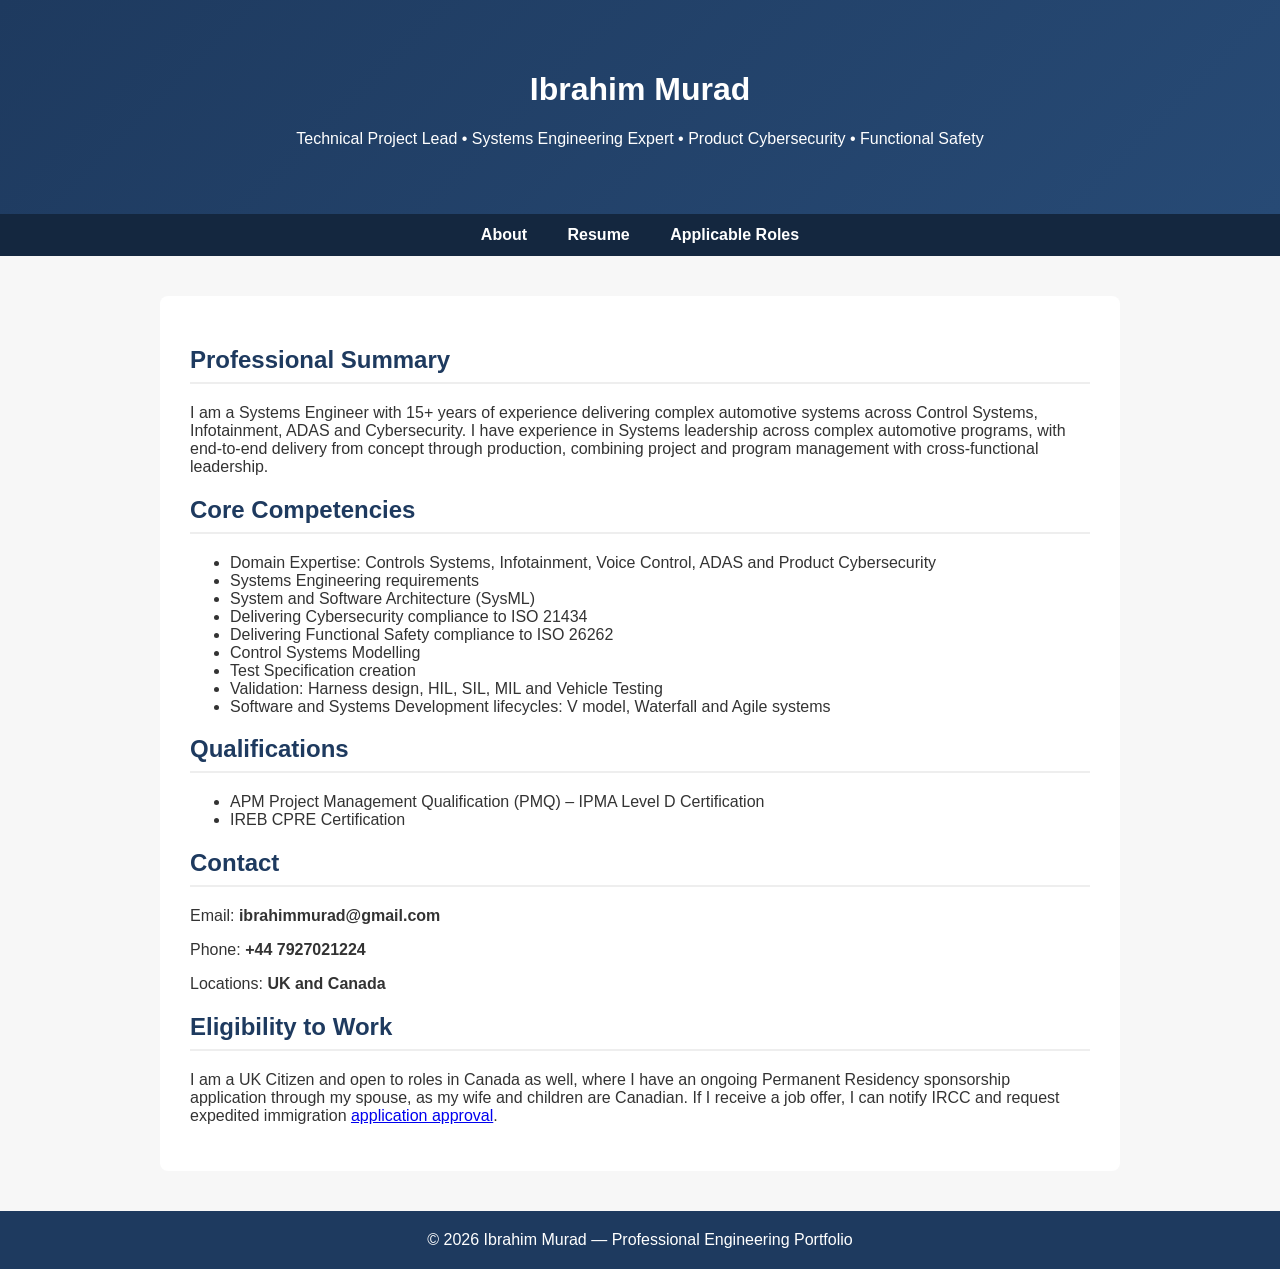
<file: Index.html>
<!DOCTYPE html>
<html lang="en">
<head>
    <meta charset="UTF-8">
    <meta name="viewport" content="width=device-width, initial-scale=1.0">
    <title>About – Ibrahim Murad</title>
    <link rel="stylesheet" href="style.css">
</head>

<body>

<header>
    <h1>Ibrahim Murad</h1>
    <p>Technical Project Lead • Systems Engineering Expert • Product Cybersecurity • Functional Safety</p>
</header>

<nav>
    <a href="index.html">About</a>
    <a href="Resume.html">Resume</a>
    <a href="Applicable Roles.html">Applicable Roles</a>
</nav>

<section>
    <h2>Professional Summary</h2>
    <p>I am a Systems Engineer with 15+ years of experience delivering complex automotive systems across Control Systems, Infotainment, ADAS and Cybersecurity. I have experience in Systems leadership across complex automotive programs, with end‑to‑end delivery from concept through production, combining project and program management with cross‑functional leadership.</p>
    
    <h2>Core Competencies</h2>
    <ul>
        <li>Domain Expertise: Controls Systems, Infotainment, Voice Control, ADAS and Product Cybersecurity</li>
        <li>Systems Engineering requirements</li>
        <li>System and Software Architecture (SysML)</li>
        <li>Delivering Cybersecurity compliance to ISO 21434</li>
        <li>Delivering Functional Safety compliance to ISO 26262</li>
        <li>Control Systems Modelling</li>
        <li>Test Specification creation</li>
        <li>Validation: Harness design, HIL, SIL, MIL and Vehicle Testing</li>
        <li>Software and Systems Development lifecycles: V model, Waterfall and Agile systems</li>
    </ul>

    <h2>Qualifications</h2>
    <ul>
        <li>APM Project Management Qualification (PMQ) – IPMA Level D Certification</li>
        <li>IREB CPRE Certification</li>
    </ul>

    <h2>Contact</h2>
    <p>Email: <strong>ibrahimmurad@gmail.com</strong></p>
    <p>Phone: <strong>+44 7927021224</strong></p>
    <p>Locations: <strong>UK and Canada</strong></p>

    <h2>Eligibility to Work</h2>
    <p>I am a UK Citizen and open to roles in Canada as well, where I have an ongoing Permanent Residency sponsorship application through my spouse, as my wife and children are Canadian. If I receive a job offer, I can notify IRCC and request expedited immigration <a href="https://ircc.com/news/urgent-and-expedited-ircc-processing-when-its-granted-and-how-to-ask">application approval</a>.</p>

</section>

<footer>
    © 2026 Ibrahim Murad — Professional Engineering Portfolio
</footer>

</body>
</html>
</file>
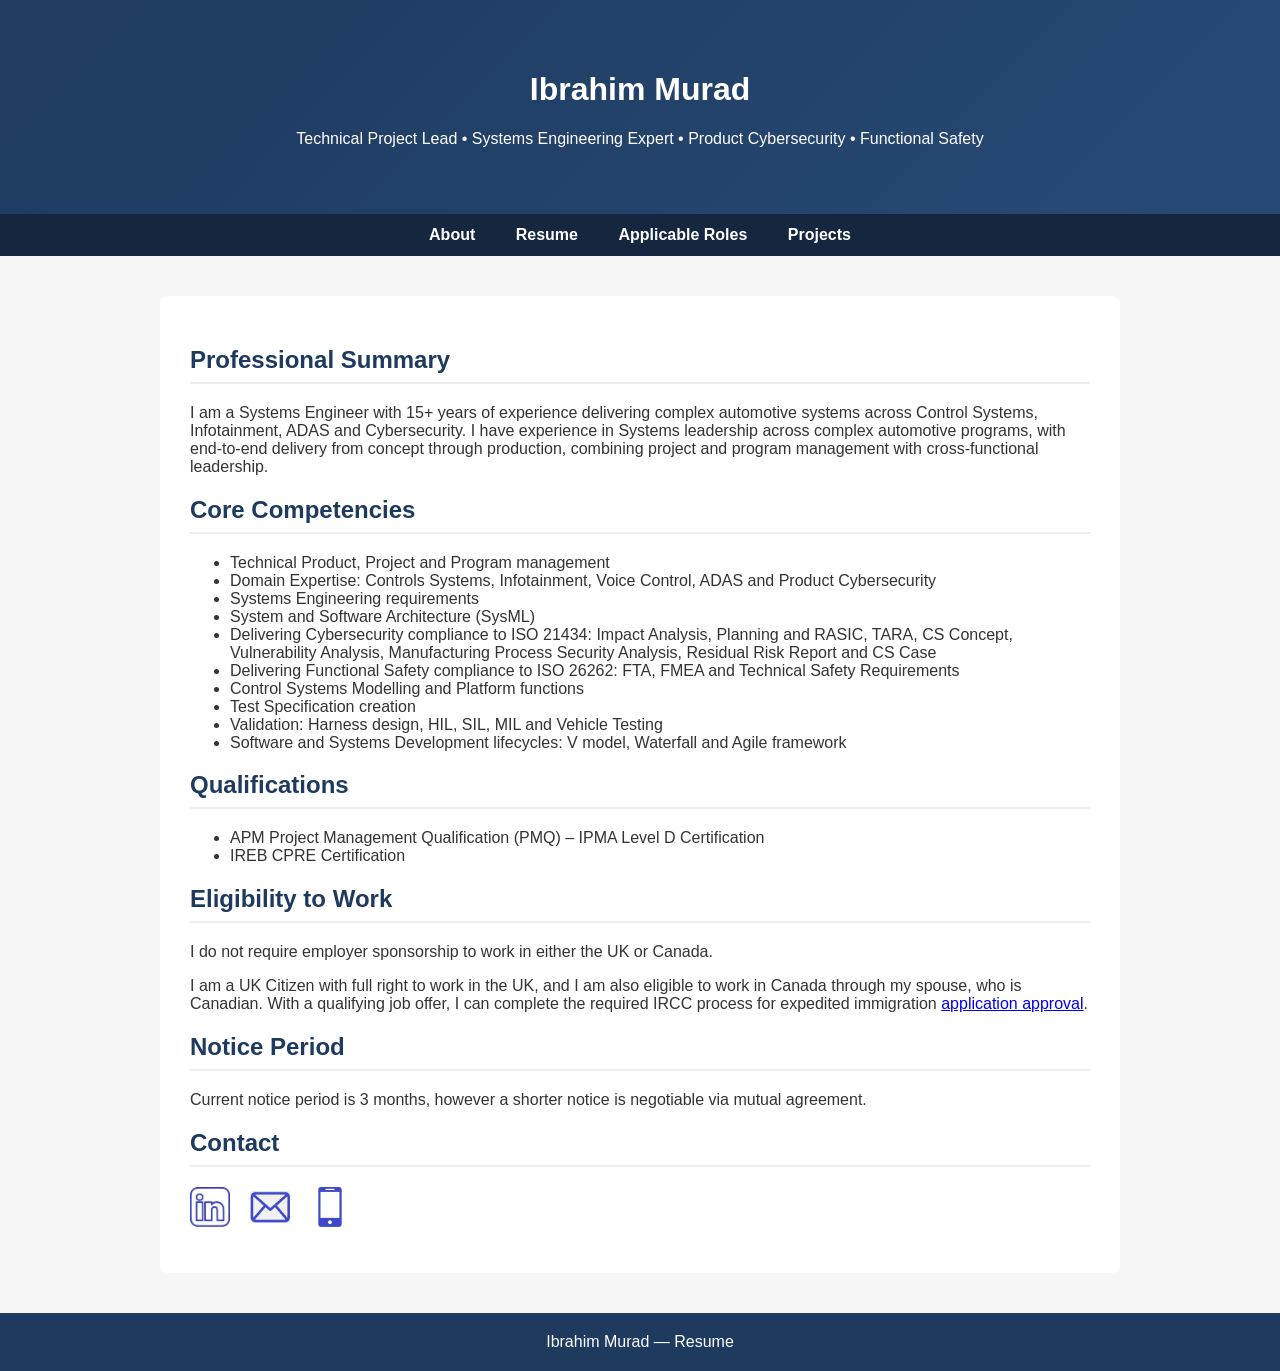
<file: docs/index.html>
<!DOCTYPE html>
<html lang="en">
<head>
    <meta charset="UTF-8">
    <meta name="viewport" content="width=device-width, initial-scale=1.0">
    <title>About – Ibrahim Murad</title>
    <link rel="stylesheet" href="style.css?v=2">

</head>

<body>

<header>
    <h1>Ibrahim Murad</h1>
    <p>Technical Project Lead • Systems Engineering Expert • Product Cybersecurity • Functional Safety</p>
</header>

<nav>
    <a href="index.html">About</a>
    <a href="Resume.html">Resume</a>
    <a href="Applicable Roles.html">Applicable Roles</a>
    <a href="Projects.html">Projects</a>
</nav>


<section>
    <h2>Professional Summary</h2>
    <p>I am a Systems Engineer with 15+ years of experience delivering complex automotive systems across Control Systems, Infotainment, ADAS and Cybersecurity. I have experience in Systems leadership across complex automotive programs, with end‑to‑end delivery from concept through production, combining project and program management with cross‑functional leadership.</p>
    
    <h2>Core Competencies</h2>
    <ul>
        <li>Technical Product, Project and Program management</li>
        <li>Domain Expertise: Controls Systems, Infotainment, Voice Control, ADAS and Product Cybersecurity</li>
        <li>Systems Engineering requirements</li>
        <li>System and Software Architecture (SysML)</li>
        <li>Delivering Cybersecurity compliance to ISO 21434: Impact Analysis, Planning and RASIC, TARA, CS Concept, Vulnerability Analysis, Manufacturing Process Security Analysis, Residual Risk Report and CS Case</li>
        <li>Delivering Functional Safety compliance to ISO 26262: FTA, FMEA and Technical Safety Requirements</li>
        <li>Control Systems Modelling and Platform functions</li>
        <li>Test Specification creation</li>
        <li>Validation: Harness design, HIL, SIL, MIL and Vehicle Testing</li>
        <li>Software and Systems Development lifecycles: V model, Waterfall and Agile framework</li>
    </ul>

    <h2>Qualifications</h2>
    <ul>
        <li>APM Project Management Qualification (PMQ) – IPMA Level D Certification</li>
        <li>IREB CPRE Certification</li>
    </ul>

    <h2>Eligibility to Work</h2>
    <p>I do not require employer sponsorship to work in either the UK or Canada.</p>
    <p>I am a UK Citizen with full right to work in the UK, and I am also eligible to work in Canada through my spouse, who is Canadian. With a qualifying job offer, I can complete the required IRCC process for expedited immigration <a href="https://ircc.com/news/urgent-and-expedited-ircc-processing-when-its-granted-and-how-to-ask">application approval</a>.</p>


    <h2>Notice Period</h2>
    <p>Current notice period is 3 months, however a shorter notice is negotiable via mutual agreement.</p>
        
    <h2>Contact</h2>
    <div class="contact-icons">
    <a href="https://www.linkedin.com/in/ibrahim-murad-8b496016/" target="_blank">
        <img src="Linkedin.png" alt="LinkedIn icon">
    </a>

    <a href="mailto:ibrahimmurad@gmail.com">
        <img src="Message.png" alt="Email icon">
    </a>

    <!-- Phone icon -->
    <a href="#" id="phoneIcon">
        <img src="Phone.png" alt="Phone icon">
    </a>
    </div>

    <div id="phoneModal" class="modal">
    <div class="modal-content">
        <span class="close">&times;</span>
        <h3>Call Ibrahim</h3>
        <p>Phone: <strong>+44 7927 021224</strong></p>
        <a class="call-button" href="tel:+447927021224">Tap to Call</a>
    </div>
    </div>

  </section>

<footer>
    Ibrahim Murad — Resume
</footer>

<script>
document.addEventListener("DOMContentLoaded", function() {

    const phoneIcon = document.getElementById('phoneIcon');
    const modal = document.getElementById('phoneModal');
    const closeBtn = document.querySelector('.close');

    // Detect mobile
    const isMobile = /iPhone|iPad|iPod|Android/i.test(navigator.userAgent);

    phoneIcon.addEventListener('click', function(e) {
        e.preventDefault();

        if (isMobile) {
            window.location.href = "tel:+447927021224";
        } else {
            modal.style.display = "block";
        }
    });

    closeBtn.onclick = () => modal.style.display = "none";

    window.onclick = (e) => {
        if (e.target === modal) modal.style.display = "none";
    };

});
</script>


</body>
</html>
</file>
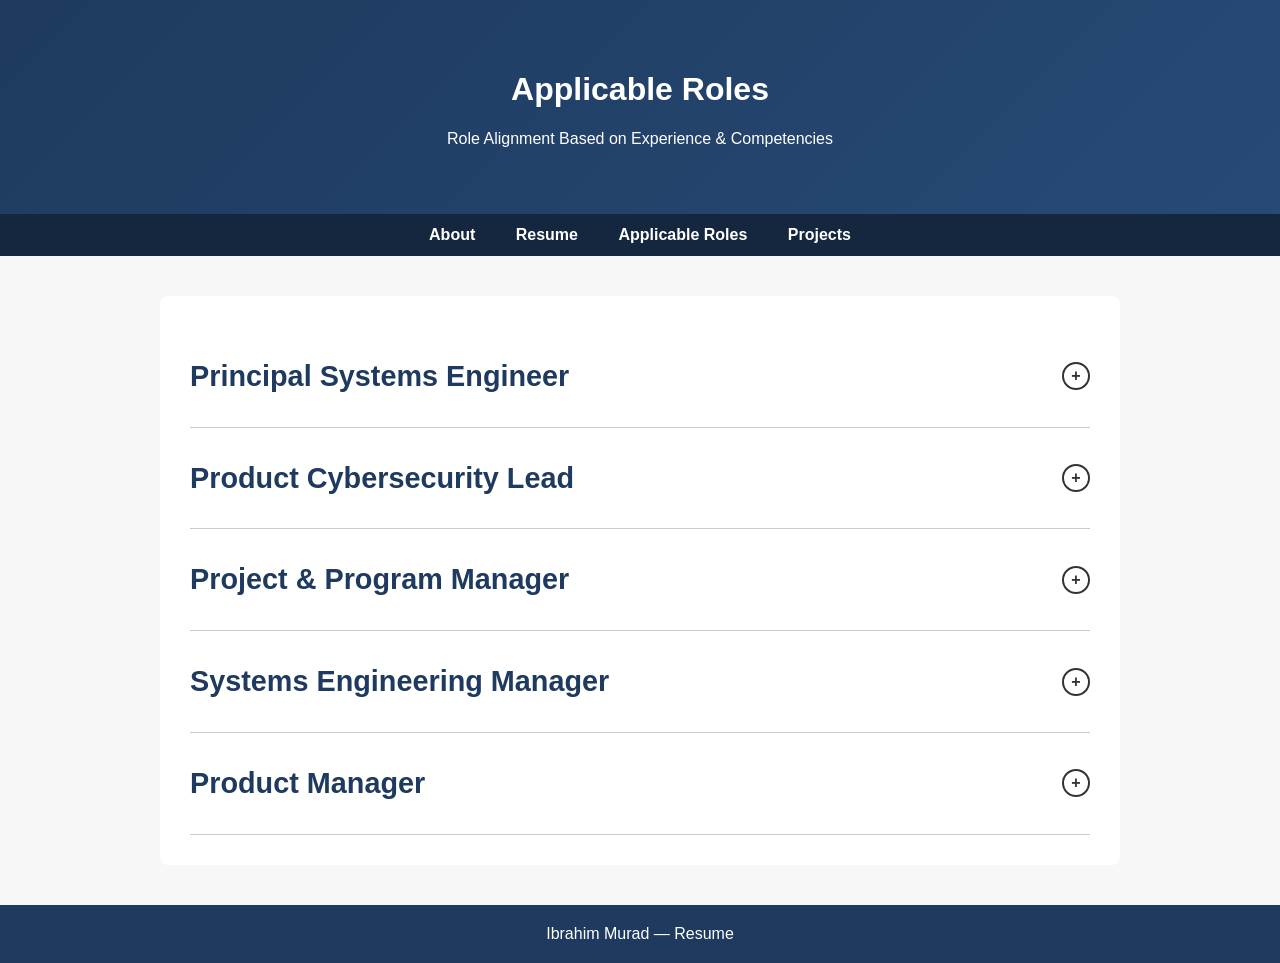
<file: Applicable Roles.html>
<!DOCTYPE html>
<html lang="en">
<head>
    <meta charset="UTF-8">
    <meta name="viewport" content="width=device-width, initial-scale=1.0">
    <title>Applicable Roles – Ibrahim Murad</title>
    <link rel="stylesheet" href="style.css?v=2">

</head>

<body>

<header>
    <h1>Applicable Roles</h1>
    <p>Role Alignment Based on Experience & Competencies</p>
</header>

<nav>
    <a href="index.html">About</a>
    <a href="Resume.html">Resume</a>
    <a href="Applicable Roles.html">Applicable Roles</a>
    <a href="Projects.html">Projects</a>
</nav>


<section>

    <div class="role-section">
    <div class="role-header" onclick="toggleSection(this)">
        <h2 class="role-title">Principal Systems Engineer</h2>
        <span class="toggle-icon">+</span>
    </div>
    <div class="role-content">
        <p>Technical background in Application Systems, Platform Functions, Cybersecurity and Safety design, with extensive experience delivering complex automotive systems across ADAS, Infotainment, Cybersecurity and Control Systems. I have delivered the full V‑model lifecycle across multiple programs — from stakeholder needs and system requirements through functional architecture using SysML, implementation, verification and validation. My implementation experience includes developing control‑system models in MATLAB/Simulink and supporting embedded software integration. As a technical lead, I have owned core feature design, overseen delivery, and performed structured peer reviews of technical work packages to ensure quality and alignment with system architecture..</p>
        <p>At ZF, I led system delivery for radar‑based ADAS platforms, defining complete and consistent system requirements across platform functions such as diagnostics, communication networks, mode and power management, fault handling, calibration, safety and cybersecurity. I coordinated closely with cross‑functional teams — including safety, cybersecurity, software, hardware and validation — to align requirements, architecture and verification activities. This included reviewing open points raised by validation to determine system‑design impact and coordinating fuzz and penetration testing activities with the responsible cybersecurity teams. I worked within ASPICE‑compliant processes and ISO 21434 / ISO 26262 frameworks, ensuring bidirectional traceability across the V‑model..</p>
        <p>Across ZF, Jaguar Land Rover and Pi Innovo, I have driven resolution of interface gaps and requirement conflicts through structured reviews and peer assessment. At JLR, I performed and led teams responsible for HIL and vehicle testing, aligning integration and validation activities across Systems, Software, Quality and Validation. At Pi Innovo, I personally delivered HIL, SIL, MIL and vehicle testing across multiple control‑system and hybrid‑vehicle programs, ensuring robust verification of model‑based designs and embedded implementations.</p>
    </div>
    </div>
    
    
    <div class="role-section">
    <div class="role-header" onclick="toggleSection(this)">
        <h2 class="role-title">Product Cybersecurity Lead</h2>
        <span class="toggle-icon">+</span>
    </div>
    <div class="role-content">
        <p>Delivered ISO 21434 cybersecurity work packages including Impact Analysis, Planning and RASIC, TARA, CS Concept, Vulnerability Analysis, Manufacturing Security Analysis, CS Case and Residual Risk Report. Led cybersecurity design and homologation for major automotive programs. Experienced in regulatory compliance and secure system architecture.</p>
    </div>
    </div>    
    

    <div class="role-section">
    <div class="role-header" onclick="toggleSection(this)">
        <h2 class="role-title">Project & Program Manager</h2>
        <span class="toggle-icon">+</span>
    </div>
    <div class="role-content">
        <p>Managed multi‑disciplinary teams across Software, Systems, and Validation, delivering features under tight timelines across multiple product lines. Experienced in Agile delivery, stakeholder management, and cross‑functional coordination. At JLR, I oversaw the delivery of the Voice Control system across several vehicle lines, and at ZF, I served as Systems Lead for ADAS radar programs supporting multiple customers and product variants.</p>
    </div>
    </div>   
        

    <div class="role-section">
    <div class="role-header" onclick="toggleSection(this)">
        <h2 class="role-title">Systems Engineering Manager</h2>
        <span class="toggle-icon">+</span>
    </div>
    <div class="role-content">
        <p>Over 15 years delivering complex systems engineering programs across ADAS, Cybersecurity, and Infotainment, with expertise in requirements engineering, architecture, integration, and full‑lifecycle execution. Provided technical leadership to engineering teams, supported resource planning and task allocation, and contributed to recruitment activities by conducting technical interviews for roles at JLR and ZF. Also mentored team members to develop capability and strengthen overall team performance.</p>
    </div>
    </div>   
        

    <div class="role-section">
    <div class="role-header" onclick="toggleSection(this)">
        <h2 class="role-title">Product Manager</h2>
        <span class="toggle-icon">+</span>
    </div>
    <div class="role-content">
        <p>At Jaguar Land Rover, I contributed to early product discovery and strategy by benchmarking competitor vehicles, identifying market gaps and arranging hands‑on demos to validate opportunities. I supported long‑term feature strategy and roadmap development, working closely with car line leads, manufacturing, purchasing, marketing and R&D to secure alignment and stakeholder buy‑in. My role also involved shaping customer‑facing content, including inputs to the vehicle handbook and dealership materials, ensuring the product narrative matched the intended user experience. I defined customer and system requirements for suppliers, negotiated D&D and piece‑price costs, and supported new product development from initial concept through delivery, including post‑launch interactions with dealerships. I regularly analysed market quality reports to identify product issues, prioritise improvements and feed insights back into future releases. At ZF, I was also responsible for analysing global ADAS regulations for radar systems and translating them into stakeholder and core development requirements across different markets, ensuring regulatory compliance.</p>
    </div>
    </div> 

    
</section>

<footer>
    Ibrahim Murad — Resume
</footer>

<script>
function toggleSection(header) {
    const content = header.nextElementSibling;
    const icon = header.querySelector('.toggle-icon');

    content.classList.toggle('open');

    if (content.classList.contains('open')) {
        icon.textContent = '–';
    } else {
        icon.textContent = '+';
    }
}
</script>
    
</body>
</html>
</file>
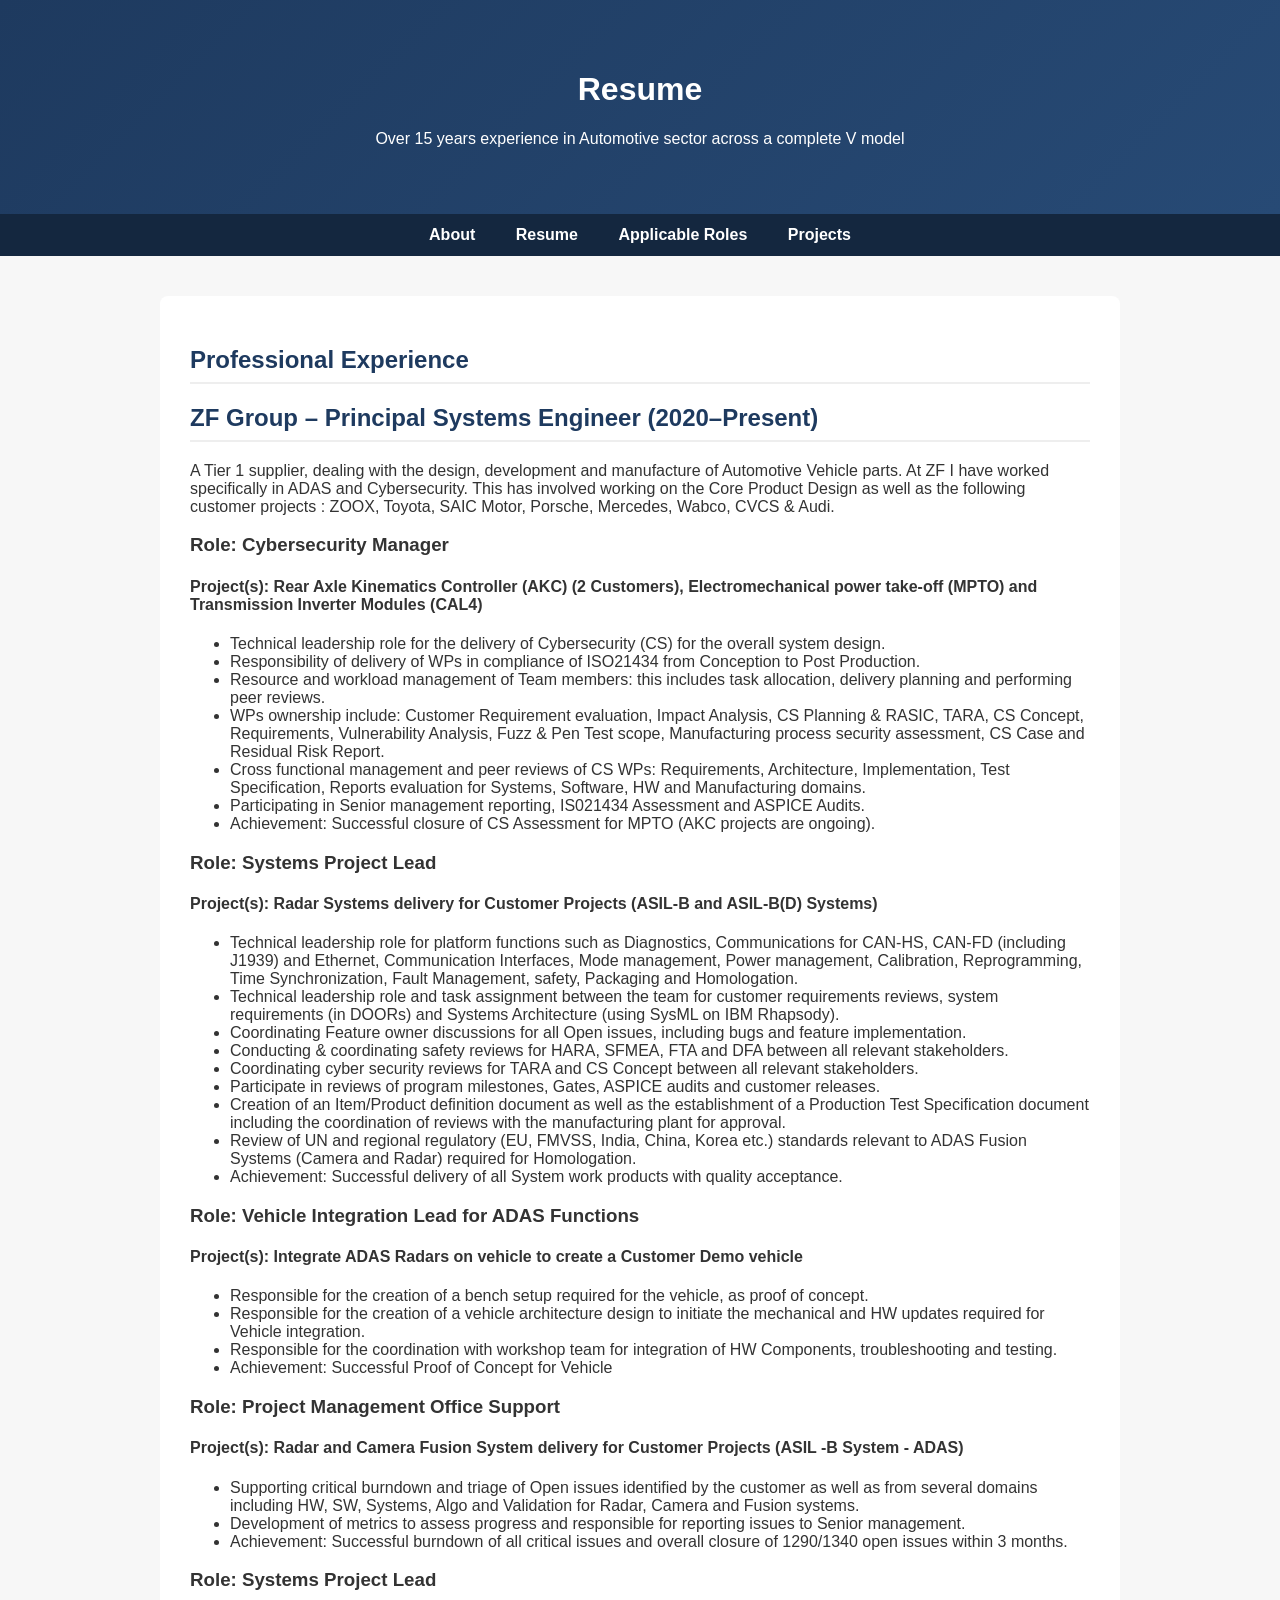
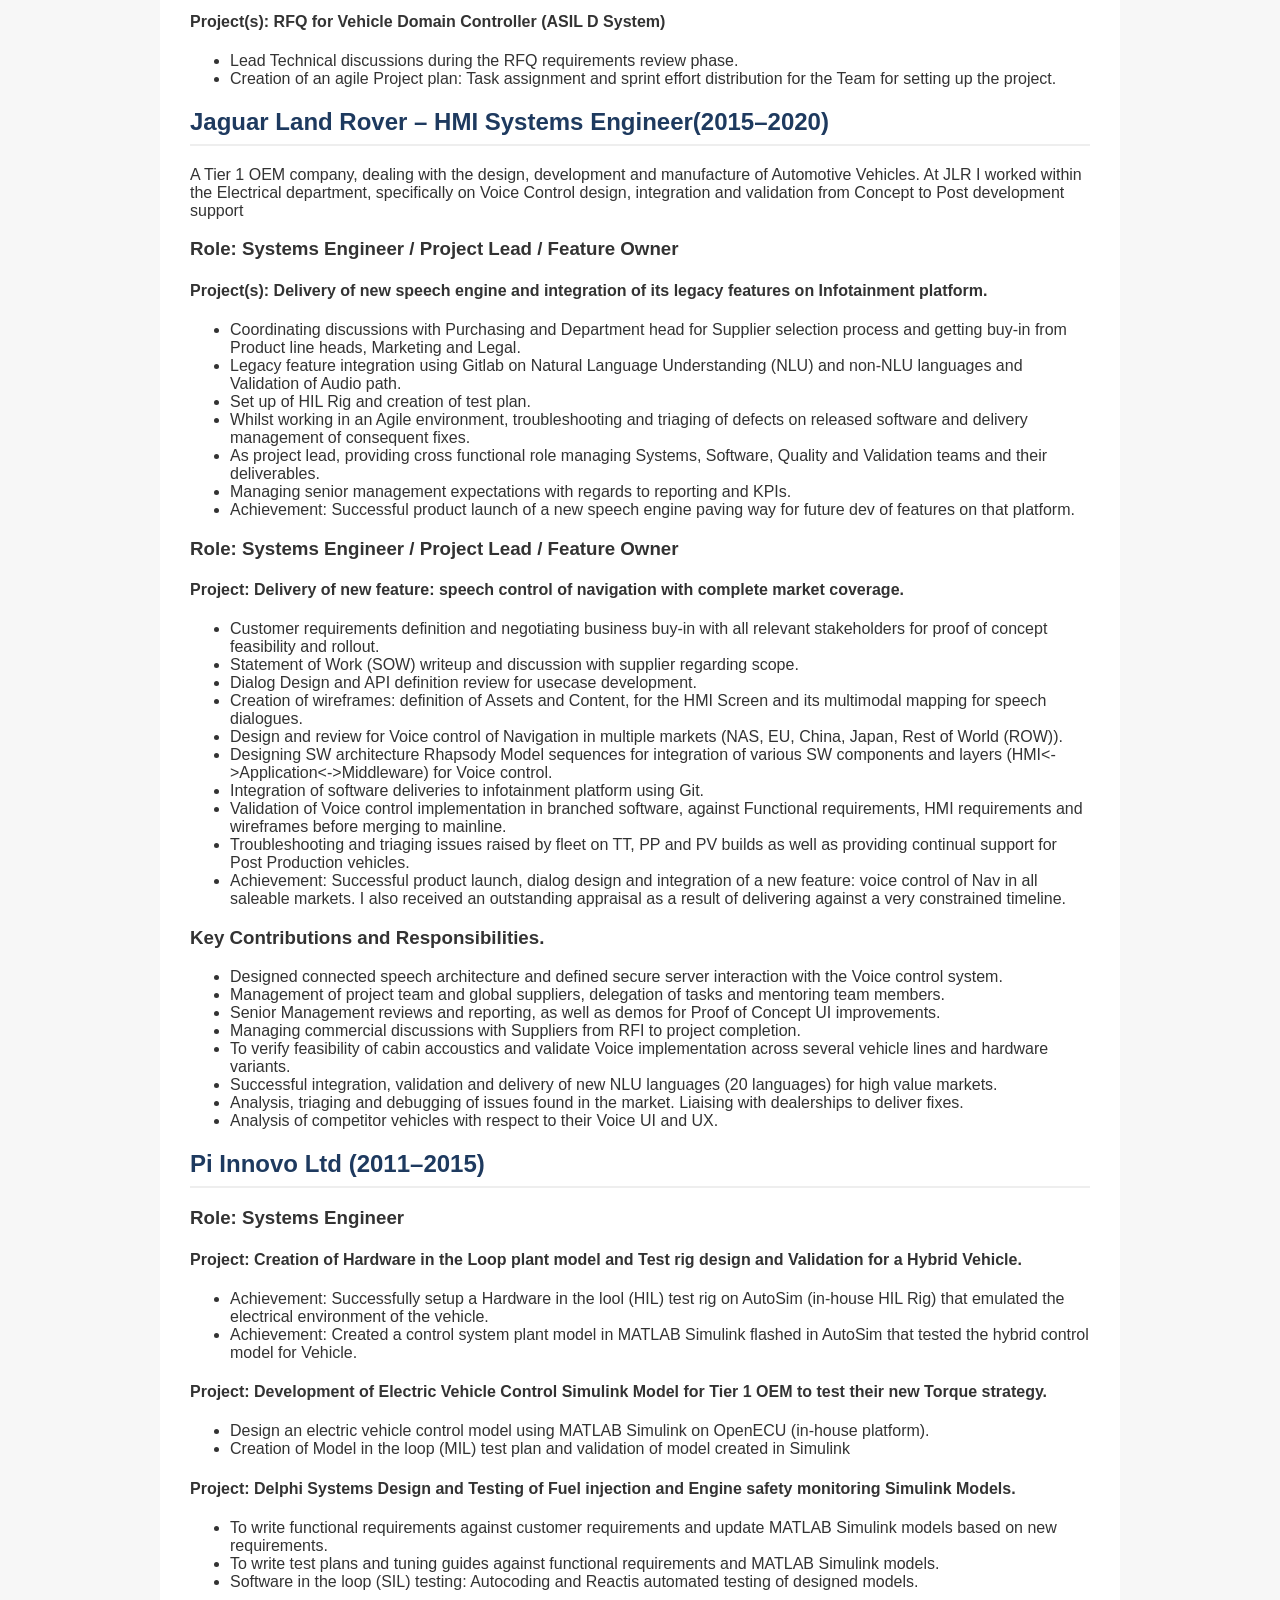
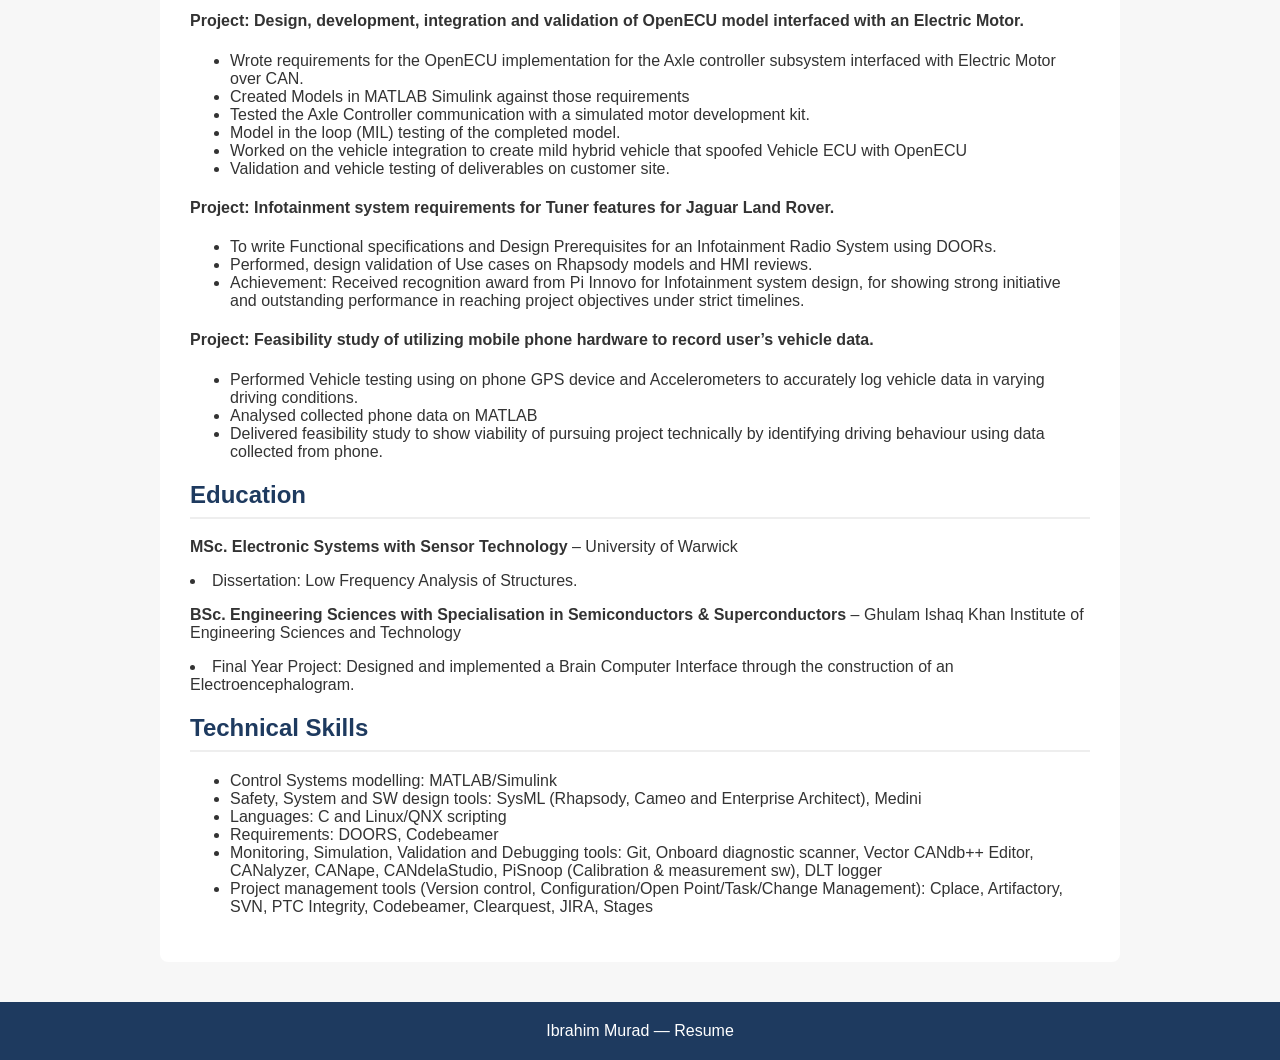
<file: Resume.html>
<!DOCTYPE html>
<html lang="en">
<head>
    <meta charset="UTF-8">
    <meta name="viewport" content="width=device-width, initial-scale=1.0">
    <title>CV – Ibrahim Murad</title>
    <link rel="stylesheet" href="style.css?v=2">

</head>

<body>

<header>
    <h1>Resume</h1>
    <p>Over 15 years experience in Automotive sector across a complete V model</p>
</header>

<nav>
    <a href="index.html">About</a>
    <a href="Resume.html">Resume</a>
    <a href="Applicable Roles.html">Applicable Roles</a>
    <a href="Projects.html">Projects</a>
</nav>


<section>
    <h2>Professional Experience</h2>

    <h2>ZF Group – Principal Systems Engineer (2020–Present)</h2>
    <p>A Tier 1 supplier, dealing with the design, development and manufacture of Automotive Vehicle parts. At ZF I have worked specifically in ADAS and Cybersecurity. This has involved working on the Core Product Design as well as the following customer projects : ZOOX, Toyota, SAIC Motor, Porsche, Mercedes, Wabco, CVCS & Audi.</p>
    
    <h3>Role: Cybersecurity Manager </h3>
    <h4>Project(s): Rear Axle Kinematics Controller (AKC) (2 Customers), Electromechanical power take-off (MPTO) and Transmission Inverter Modules (CAL4)</h4>
    <ul>
        <li>Technical leadership role for the delivery of Cybersecurity (CS) for the overall system design.</li>
        <li>Responsibility of delivery of WPs in compliance of ISO21434 from Conception to Post Production.</li> 
        <li>Resource and workload management of Team members: this includes task allocation, delivery planning and performing peer reviews.</li> 
        <li>WPs ownership include: Customer Requirement evaluation, Impact Analysis, CS Planning & RASIC, TARA, CS Concept, Requirements, Vulnerability Analysis, Fuzz & Pen Test scope, Manufacturing process security assessment, CS Case and Residual Risk Report.</li> 
        <li>Cross functional management and peer reviews of CS WPs: Requirements, Architecture, Implementation, Test Specification, Reports evaluation for Systems, Software, HW and Manufacturing domains.</li> 
        <li>Participating in Senior management reporting, IS021434 Assessment and ASPICE Audits.</li>
        <li>Achievement: Successful closure of CS Assessment for MPTO (AKC projects are ongoing).</li>
    </ul>

    <h3>Role: Systems Project Lead </h3>
    <h4>Project(s): Radar Systems delivery for Customer Projects (ASIL-B and ASIL-B(D) Systems)</h4>
    <ul>
        <li>Technical leadership role for platform functions such as Diagnostics, Communications for CAN-HS, CAN-FD (including J1939) and Ethernet, Communication Interfaces, Mode management, Power management, Calibration, Reprogramming, Time Synchronization, Fault Management, safety, Packaging and Homologation.</li>
        <li>Technical leadership role and task assignment between the team for customer requirements reviews, system requirements (in DOORs) and Systems Architecture (using SysML on IBM Rhapsody).</li>
        <li>Coordinating Feature owner discussions for all Open issues, including bugs and feature implementation.</li>
        <li>Conducting & coordinating safety reviews for HARA, SFMEA, FTA and DFA between all relevant stakeholders.</li>
        <li>Coordinating cyber security reviews for TARA and CS Concept between all relevant stakeholders.</li>
        <li>Participate in reviews of program milestones, Gates, ASPICE audits and customer releases.</li>
        <li>Creation of an Item/Product definition document as well as the establishment of a Production Test Specification document including the coordination of reviews with the manufacturing plant for approval.</li>
        <li>Review of UN and regional regulatory (EU, FMVSS, India, China, Korea etc.) standards relevant to ADAS Fusion Systems (Camera and Radar) required for Homologation.</li>
        <li>Achievement: Successful delivery of all System work products with quality acceptance.</li>
    </ul>

    <h3>Role: Vehicle Integration Lead for ADAS Functions</h3>
    <h4>Project(s): Integrate ADAS Radars on vehicle to create a Customer Demo vehicle</h4>
    <ul>
        <li>Responsible for the creation of a bench setup required for the vehicle, as proof of concept.</li>
        <li>Responsible for the creation of a vehicle architecture design to initiate the mechanical and HW updates required for Vehicle integration.</li>
        <li>Responsible for the coordination with workshop team for integration of HW Components, troubleshooting and testing.</li>
        <li>Achievement: Successful Proof of Concept for Vehicle</li>
    </ul>

    <h3>Role: Project Management Office Support</h3>
    <h4>Project(s): Radar and Camera Fusion System delivery for Customer Projects (ASIL -B System - ADAS)</h4>
    <ul>
        <li>Supporting critical burndown and triage of Open issues identified by the customer as well as from several domains including HW, SW, Systems, Algo and Validation for Radar, Camera and Fusion systems.</li>
        <li>Development of metrics to assess progress and responsible for reporting issues to Senior management.</li>
        <li>Achievement: Successful burndown of all critical issues and overall closure of 1290/1340 open issues within 3 months.</li>
    </ul>

    <h3>Role: Systems Project Lead</h3>
    <h4>Project(s): RFQ for Vehicle Domain Controller (ASIL D System)</h4>
    <ul>
        <li>Lead Technical discussions during the RFQ requirements review phase.</li>
        <li>Creation of an agile Project plan: Task assignment and sprint effort distribution for the Team for setting up the project.</li>
    </ul>


    <h2>Jaguar Land Rover – HMI Systems Engineer(2015–2020)</h2>
    <p>A Tier 1 OEM company, dealing with the design, development and manufacture of Automotive Vehicles. At JLR I worked within the Electrical department, specifically on Voice Control design, integration and validation from Concept to Post development support</p>

    <h3>Role: Systems Engineer / Project Lead / Feature Owner </h3>
    <h4>Project(s): Delivery of new speech engine and integration of its legacy features on Infotainment platform.</h4>
    <ul>
        <li>Coordinating discussions with Purchasing and Department head for Supplier selection process and getting buy-in from Product line heads, Marketing and Legal.</li>
        <li>Legacy feature integration using Gitlab on Natural Language Understanding (NLU) and non-NLU languages and Validation of Audio path.</li>
        <li>Set up of HIL Rig and creation of test plan.</li>
        <li>Whilst working in an Agile environment, troubleshooting and triaging of defects on released software and delivery management of consequent fixes.</li>
        <li>As project lead, providing cross functional role managing Systems, Software, Quality and Validation teams and their deliverables.</li>
        <li>Managing senior management expectations with regards to reporting and KPIs.</li>
        <li>Achievement: Successful product launch of a new speech engine paving way for future dev of features on that platform.</li>
    </ul>

    <h3>Role: Systems Engineer / Project Lead / Feature Owner </h3>
    <h4>Project: Delivery of new feature: speech control of navigation with complete market coverage.</h4>
    <ul>
        <li>Customer requirements definition and negotiating business buy-in with all relevant stakeholders for proof of concept feasibility and rollout.</li>
        <li>Statement of Work (SOW) writeup and discussion with supplier regarding scope.</li>    
        <li>Dialog Design and API definition review for usecase development.</li>    
        <li>Creation of wireframes: definition of Assets and Content, for the HMI Screen and its multimodal mapping for speech dialogues.</li>    
        <li>Design and review for Voice control of Navigation in multiple markets (NAS, EU, China, Japan, Rest of World (ROW)).</li>    
        <li>Designing SW architecture Rhapsody Model sequences for integration of various SW components and layers (HMI<->Application<->Middleware) for Voice control.</li> 
        <li>Integration of software deliveries to infotainment platform using Git.
        <li>Validation of Voice control implementation in branched software, against Functional requirements, HMI requirements and wireframes before merging to mainline.</li>
        <li>Troubleshooting and triaging issues raised by fleet on TT, PP and PV builds as well as providing continual support for Post Production vehicles.
        <li>Achievement: Successful product launch, dialog design and integration of a new feature: voice control of Nav in all saleable markets. I also received an outstanding appraisal as a result of delivering against a very constrained timeline.</li>
    </ul>

    <h3>Key Contributions and Responsibilities.</h3>
    <ul>
        <li>Designed connected speech architecture and defined secure server interaction with the Voice control system.</li>
        <li>Management of project team and global suppliers, delegation of tasks and mentoring team members.</li>    
        <li>Senior Management reviews and reporting, as well as demos for Proof of Concept UI improvements.</li>    
        <li>Managing commercial discussions with Suppliers from RFI to project completion.</li>    
        <li>To verify feasibility of cabin accoustics and validate Voice implementation across several vehicle lines and hardware variants.</li>    
        <li>Successful integration, validation and delivery of new NLU languages (20 languages) for high value markets.</li>    
        <li>Analysis, triaging and debugging of issues found in the market. Liaising with dealerships to deliver fixes.</li>    
        <li>Analysis of competitor vehicles with respect to their Voice UI and UX.</li>
    </ul>


    <h2>Pi Innovo Ltd (2011–2015)</h2>
    <pA specialist electronics solutions company, dealing with the design and development of Automotive, Transportation, Defence and Industrial technologies.</p>
    <h3>Role: Systems Engineer</h3>

    <h4>Project: Creation of Hardware in the Loop plant model and Test rig design and Validation for a Hybrid Vehicle.</h4>
    <ul>
        <li>Achievement: Successfully setup a Hardware in the lool (HIL) test rig on AutoSim (in-house HIL Rig) that emulated the electrical environment of the vehicle.</li>
        <li>Achievement: Created a control system plant model in MATLAB Simulink flashed in AutoSim that tested the hybrid control model for Vehicle.</li>
    </ul>

    <h4>Project: Development of Electric Vehicle Control Simulink Model for Tier 1 OEM to test their new Torque strategy.</h4>
    <ul>
        <li>Design an electric vehicle control model using MATLAB Simulink on OpenECU (in-house platform).</li>
        <li>Creation of Model in the loop (MIL) test plan and validation of model created in Simulink</li>
    </ul>

    <h4>Project: Delphi Systems Design and Testing of Fuel injection and Engine safety monitoring Simulink Models.</h4>
    <ul>
        <li>To write functional requirements against customer requirements and update MATLAB Simulink models based on new requirements.</li>
        <li>To write test plans and tuning guides against functional requirements and MATLAB Simulink models.</li>
        <li>Software in the loop (SIL) testing: Autocoding and Reactis automated testing of designed models.</li>
    </ul>

    <h4>Project: Design, development, integration and validation of OpenECU model interfaced with an Electric Motor.</h4>
    <ul>
        <li>Wrote requirements for the OpenECU implementation for the Axle controller subsystem interfaced with Electric Motor over CAN.</li>
        <li>Created Models in MATLAB Simulink against those requirements</li>
        <li>Tested the Axle Controller communication with a simulated motor development kit.</li>
        <li>Model in the loop (MIL) testing of the completed model.</li>
        <li>Worked on the vehicle integration to create mild hybrid vehicle that spoofed Vehicle ECU with OpenECU</li>
        <li>Validation and vehicle testing of deliverables on customer site.</li>
    </ul>

    <h4>Project: Infotainment system requirements for Tuner features for Jaguar Land Rover.</h4>
    <ul>
        <li>To write Functional specifications and Design Prerequisites for an Infotainment Radio System using DOORs.</li>
        <li>Performed, design validation of Use cases on Rhapsody models and HMI reviews.</li>
        <li>Achievement: Received recognition award from Pi Innovo for Infotainment system design, for showing strong initiative and outstanding performance in reaching project objectives under strict timelines.</li>
    </ul>

    <h4>Project: Feasibility study of utilizing mobile phone hardware to record user’s vehicle data.</h4>
    <ul>
        <li>Performed Vehicle testing using on phone GPS device and Accelerometers to accurately log vehicle data in varying driving conditions.</li>
        <li>Analysed collected phone data on MATLAB</li>
        <li>Delivered feasibility study to show viability of pursuing project technically by identifying driving behaviour using data collected from phone.</li>
    </ul>


    <h2>Education</h2>
    <p><strong>MSc. Electronic Systems with Sensor Technology</strong> – University of Warwick</p>
    <li>Dissertation: Low Frequency Analysis of Structures.</li>

    <p><strong>BSc. Engineering Sciences with Specialisation in Semiconductors & Superconductors</strong> – Ghulam Ishaq Khan Institute of Engineering Sciences and Technology</p>
    <li>Final Year Project: Designed and implemented a Brain Computer Interface through the construction of an Electroencephalogram.</li>

    <h2>Technical Skills</h2>
    <ul>
        <li>Control Systems modelling: MATLAB/Simulink</li>
        <li>Safety, System and SW design tools: SysML (Rhapsody, Cameo and Enterprise Architect), Medini</li>
        <li>Languages: C and Linux/QNX scripting</li>
        <li>Requirements: DOORS, Codebeamer</li>
        <li>Monitoring, Simulation, Validation and Debugging tools: Git, Onboard diagnostic scanner, Vector CANdb++ Editor, CANalyzer, CANape, CANdelaStudio, PiSnoop (Calibration & measurement sw), DLT logger</li>
        <li>Project management tools (Version control, Configuration/Open Point/Task/Change Management): Cplace, Artifactory, SVN, PTC Integrity, Codebeamer, Clearquest, JIRA, Stages
    </ul>
</section>

<footer>
    Ibrahim Murad — Resume
</footer>

</body>
</html>
</file>
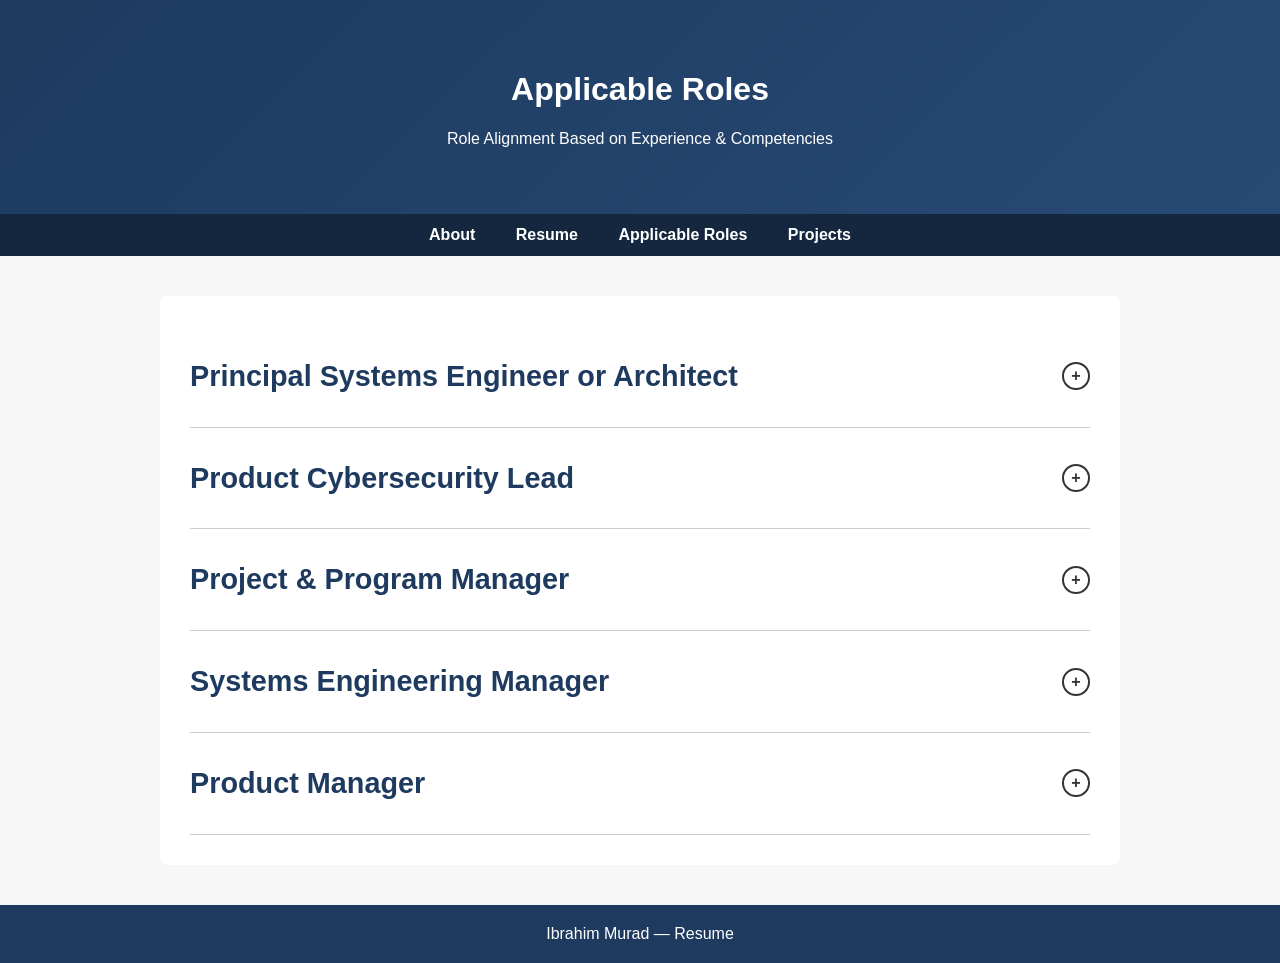
<file: docs/Applicable Roles.html>
<!DOCTYPE html>
<html lang="en">
<head>
    <meta charset="UTF-8">
    <meta name="viewport" content="width=device-width, initial-scale=1.0">
    <title>Applicable Roles – Ibrahim Murad</title>
    <link rel="stylesheet" href="style.css?v=2">

</head>

<body>

<header>
    <h1>Applicable Roles</h1>
    <p>Role Alignment Based on Experience & Competencies</p>
</header>

<nav>
    <a href="index.html">About</a>
    <a href="Resume.html">Resume</a>
    <a href="Applicable Roles.html">Applicable Roles</a>
    <a href="Projects.html">Projects</a>
</nav>


<section>

    <div class="role-section">
    <div class="role-header" onclick="toggleSection(this)">
        <h2 class="role-title">Principal Systems Engineer or Architect</h2>
        <span class="toggle-icon">+</span>
    </div>
    <div class="role-content">
        <strong>Requirements Engineering (Left Side of the V)</strong>
        <p>Throughout my roles at Jaguar Land Rover, ZF and Pi Innovo, I have translated customer, business, regulatory and stakeholder needs into structured engineering requirements for complex automotive systems. This included analysing market demands, benchmarking competitor products, interpreting legislation and defining complete, consistent and traceable system requirements. At ZF, I was System project lead and owned delivery of requirements for radar-based ADAS platforms, defining platform functions including diagnostics, communication interfaces, mode and power management, fault handling, calibration, safety and cybersecurity. Working within ASPICE-compliant processes and ISO 26262 / ISO 21434 frameworks, I ensured bidirectional traceability from stakeholder needs through to verification activities.</p>
        <strong>System Architecture & Design (Left Side of the V)</strong>
        <p>My technical background includes defining system and software architectures, modelled using SysML. This has involved creation of a physical architecture, logical architecture, design decisions, activity and sequence diagrams and requirements mapping to architecture elements. Working closely with safety, cybersecurity, hardware, software and validation teams, I have driven the resolution of interface gaps, requirement conflicts and architectural issues through structured design reviews and peer assessments.</p>
        <strong>Implementation & System Integration (Bottom of the V)</strong>
        <p>I have supported the implementation of complex automotive systems through both model-based development and embedded software integration activities. My experience includes developing control-system models using MATLAB/Simulink, supporting embedded software implementation. At JLR, I coordinated integration activities across multiple engineering disciplines to ensure requirements were correctly realised within delivered products. Across programmes I have worked directly with suppliers and development teams to support the integration of software and vehicle-level functionality into production-ready systems.</p>        
        <strong>Verification & Validation (Right Side of the V)</strong>
        <p>I have extensive experience planning, writing test specifications, reviewing and supporting verification and validation activities at component, system and vehicle levels. At Jaguar Land Rover, I performed and led teams responsible for HIL and vehicle testing, coordinating activities across Systems, Software, Quality and Validation functions. At Pi Innovo, I personally executed HIL, SIL, MIL and vehicle testing across multiple control-system and hybrid-vehicle programmes, verifying both model-based designs and embedded implementations. At ZF, I reviewed validation findings to assess system-design impacts, supported root-cause investigations and coordinated cybersecurity verification activities, including fuzz and penetration testing with specialist cybersecurity teams.</p>
        <strong>Technical Leadership & Systems Thinking</strong>
        <p>As a technical lead, I have owned feature design, overseen system delivery and performed structured peer reviews of technical work products (including cybersecurity and safety work products) to ensure quality, consistency and architectural alignment. My experience spans the complete V-model lifecycle, enabling me to connect stakeholder needs, requirements, architecture, implementation, integration, verification and validation into a coherent engineering strategy. This breadth of experience allows me to lead multidisciplinary teams, facilitate technical decision-making and ensure complex automotive systems are delivered in alignment with customer, business, safety and cybersecurity objectives.</p>
        

    </div>
    </div>
    
    
    <div class="role-section">
    <div class="role-header" onclick="toggleSection(this)">
    <h2 class="role-title">Product Cybersecurity Lead</h2>
    <span class="toggle-icon">+</span>
    </div>
    <div class="role-content">     
    <strong>Cybersecurity Concept and Planning</strong>
    <li>Led cybersecurity activities for automotive products throughout the lifecycle from concept to post-production in compliance with ISO 21434.</li>
    <li>Served as Technical lead responsible for delivery of cybersecurity work products across multiple customer projects.</li>
    <li>Performed customer cybersecurity requirements analysis and impact assessments, ensuring alignment between customer expectations, regulations and changes in product architecture.</li>
    <li>Owned cybersecurity planning, RASIC definition, execution tracking and delivery governance for project cybersecurity activities.</li>
    <li>Led Threat Analysis and Risk Assessment (TARA) activity and development of Cybersecurity Concepts to address identified threats and risks.</li>
    <li>Directed cybersecurity requirements definition, review and traceability across system, hardware, software and manufacturing domains.</li>
    <br>
    <strong>Cybersecurity Engineering & Assurance</strong>
    <li>Performed Vulnerability Analysis and coordinated security testing activities including Fuzz Testing and Penetration Testing scope definition.</li>
    <li>Conducted manufacturing process security assessments and reviews of production cybersecurity controls.</li>
    <li>Led cybersecurity reviews of requirements, architecture, implementation and validation work products across multidisciplinary teams.</li>
    <li>Developed Cybersecurity Cases and Residual Risk Reports supporting customer releases and product approval activities.</li>
    <li>Contributed to cybersecurity assessments, ASPICE audits and management reviews, demonstrating compliance with ISO 21434.</li>
    <br>
    <strong>Leadership & Stakeholder Management</strong>
    <li>Managed workload planning, task allocation and peer reviews across cybersecurity team.</li>
    <li>Facilitated collaboration between Systems, Software, Hardware, Validation, Functional Safety and Manufacturing teams to ensure secure product design and compliance to ISO 21434.</li>
    <li>Provided cybersecurity status reporting, risk visibility and delivery updates to senior management and customer stakeholders.</li>
    <li>Facilitated customer interface agreements to identify stakeholder needs.</li>
    <li>Supported successful cybersecurity assessment and product releases for safety-critical automotive systems.</li>
     
    </div>
    </div>    
    

    <div class="role-section">
    <div class="role-header" onclick="toggleSection(this)">
        <h2 class="role-title">Project & Program Manager</h2>
        <span class="toggle-icon">+</span>
    </div>
    <div class="role-content">

        <strong>Project Management</strong>
        <p>I have managed delivery of complex automotive features across ADAS, Infotainment and Cybersecurity, coordinating software, systems and validation teams to meet programme milestones. My experience includes building and maintaining timing plans, managing critical paths, resolving cross-domain dependencies, and driving structured risk and issue management to keep delivery on track. I have governed requirements baselines, variants and change control to maintain scope stability, and negotiated development cost and piece price with suppliers to ensure commercial feasibility. Across multiple vehicle lines, I have delivered content within defined cost, time and scope constraints while maintaining transparency through structured reporting and cross-functional communication.</p>

        <strong>Program Management</strong>
        <p>I have orchestrated multi-disciplinary delivery across several parallel workstreams, aligning ADAS, Infotainment and Cybersecurity content with regulatory requirements, vehicle line objectives and organisational strategy. My roles have required integrating software releases, ECU updates, validation cycles and supplier deliverables into cohesive programme plans, ensuring cross-team alignment and readiness for gateway reviews. I have supported programmes from concept through launch and into post-production quality analysis, resolving field issues and feeding insights into future releases. Through structured governance, stakeholder communication and cross-functional leadership, I have ensured that programme outcomes deliver technical completeness, regulatory compliance and business value across multiple domains and suppliers.</p>

    </div>
    </div>   
        

    <div class="role-section">
    <div class="role-header" onclick="toggleSection(this)">
        <h2 class="role-title">Systems Engineering Manager</h2>
        <span class="toggle-icon">+</span>
    </div>
    <div class="role-content">
        
        <strong>Technical Leadership Experience</strong>
        <li>Performed technical leadership role for system engineering design includiing requirements and architecture, for ASIL-B, ASIL-B(D) and ASIL-D programmes.</li>
        <li>Directed cross-functional reviews covering requirements, architecture, hardware, software, manufacturing, safety and cybersecurity work products.</li>
        <li>Coordinated Functional Safety activities including HARA, FMEA, FTA and DFA reviews.</li>        
        <li>Managed Cybersecurity engineering activities compliant with ISO 21434 including TARA, Cybersecurity Concept development, Vulnerability Analysis and Cybersecurity Case</li>
        <li>Led vehicle integration activities from architecture definition through software integration, debugging and vehicle level validation</li>
        <li>Established collaboration between engineering domains to ensure alignment between requirements, architecture, implementation and validation.</li>
        <br>
        <strong>Delivery and Team Leadership experience</strong>
        <li>Resource management and task allocation across engineering team.</li>
        <li>Experience leading multidisciplinary teams across Systems, Software, Validation, Functional Safety and Cybersecurity.</li>
        <li>Mentoring and technical coaching of systems engineers.</li>
        <li>Contributing to recruitment activities by conducting technical interviews for roles.</li>
        <li>Leadership of engineering discussions with customers, suppliers and senior management.</li>
        <li>Participation in Regulatory reviews, ASPICE audits, programme gates and engineering assessments.</li>
        <li>Delivery experience spanning concept, requirements, architecture, implementation, integration, validation, production and post-production support.</li>
        

    </div>
    </div>   
        

    <div class="role-section">
    <div class="role-header" onclick="toggleSection(this)">
        <h2 class="role-title">Product Manager</h2>
        <span class="toggle-icon">+</span>
    </div>
    <div class="role-content">
        <strong>Product Strategy & Roadmap Development</strong>
        <p>At Jaguar Land Rover, I contributed to product strategy by benchmarking competitor vehicles, identifying market gaps and validating opportunities through hands-on evaluations and customer-focused analysis. I supported long-term feature planning and roadmap development, helping align engineering, manufacturing, purchasing, marketing and programme stakeholders behind a shared product vision and delivery strategy.</p>

        <strong>Customer Discovery & User-Centric Decision Making</strong>
        <p>I regularly translated customer and market insights into product improvements by analysing vehicle quality reports (JD Power), dealership feedback and competitor offerings. I also contributed to customer-facing content, including vehicle handbook and dealership materials, ensuring product capabilities were communicated in a way that aligned with the intended user experience and customer expectations.</p>

        <strong>Requirements Management & Product Execution</strong>
        <p>I defined and negotiated customer, system and supplier requirements for new vehicle features, translating business and user needs into clear technical deliverables. Working with suppliers and internal teams, I supported product development from concept through launch, ensuring requirements, costs and delivery targets remained aligned throughout the lifecycle. At ZF I was also involved in evaluating all ADAS-Radar regulations (safety critical system) from Global markets to identify the internal stakeholder requirements required for Product development.</p>
        
        <strong>Cross-Functional Leadership & Stakeholder Alignment</strong>
        <p>My roles have required close collaboration with engineering, manufacturing, purchasing, marketing, programme management, suppliers and external partners. I routinely facilitated alignment across groups with competing priorities, helping drive decision-making, resolve trade-offs and maintain momentum on complex product initiatives.</p>
        
        <strong>Commercial & Business Acumen</strong>
        <p>Alongside technical ownership, I was involved in supplier negotiations covering development and validation costs as well as piece-price targets. This provided direct exposure to balancing customer value, business objectives, technical feasibility and cost constraints when making product decisions.</p>
        
    </div>
    </div> 

    
</section>

<footer>
    Ibrahim Murad — Resume
</footer>

<script>
function toggleSection(header) {
    const content = header.nextElementSibling;
    const icon = header.querySelector('.toggle-icon');

    content.classList.toggle('open');

    if (content.classList.contains('open')) {
        icon.textContent = '–';
    } else {
        icon.textContent = '+';
    }
}
</script>
    
</body>
</html>
</file>
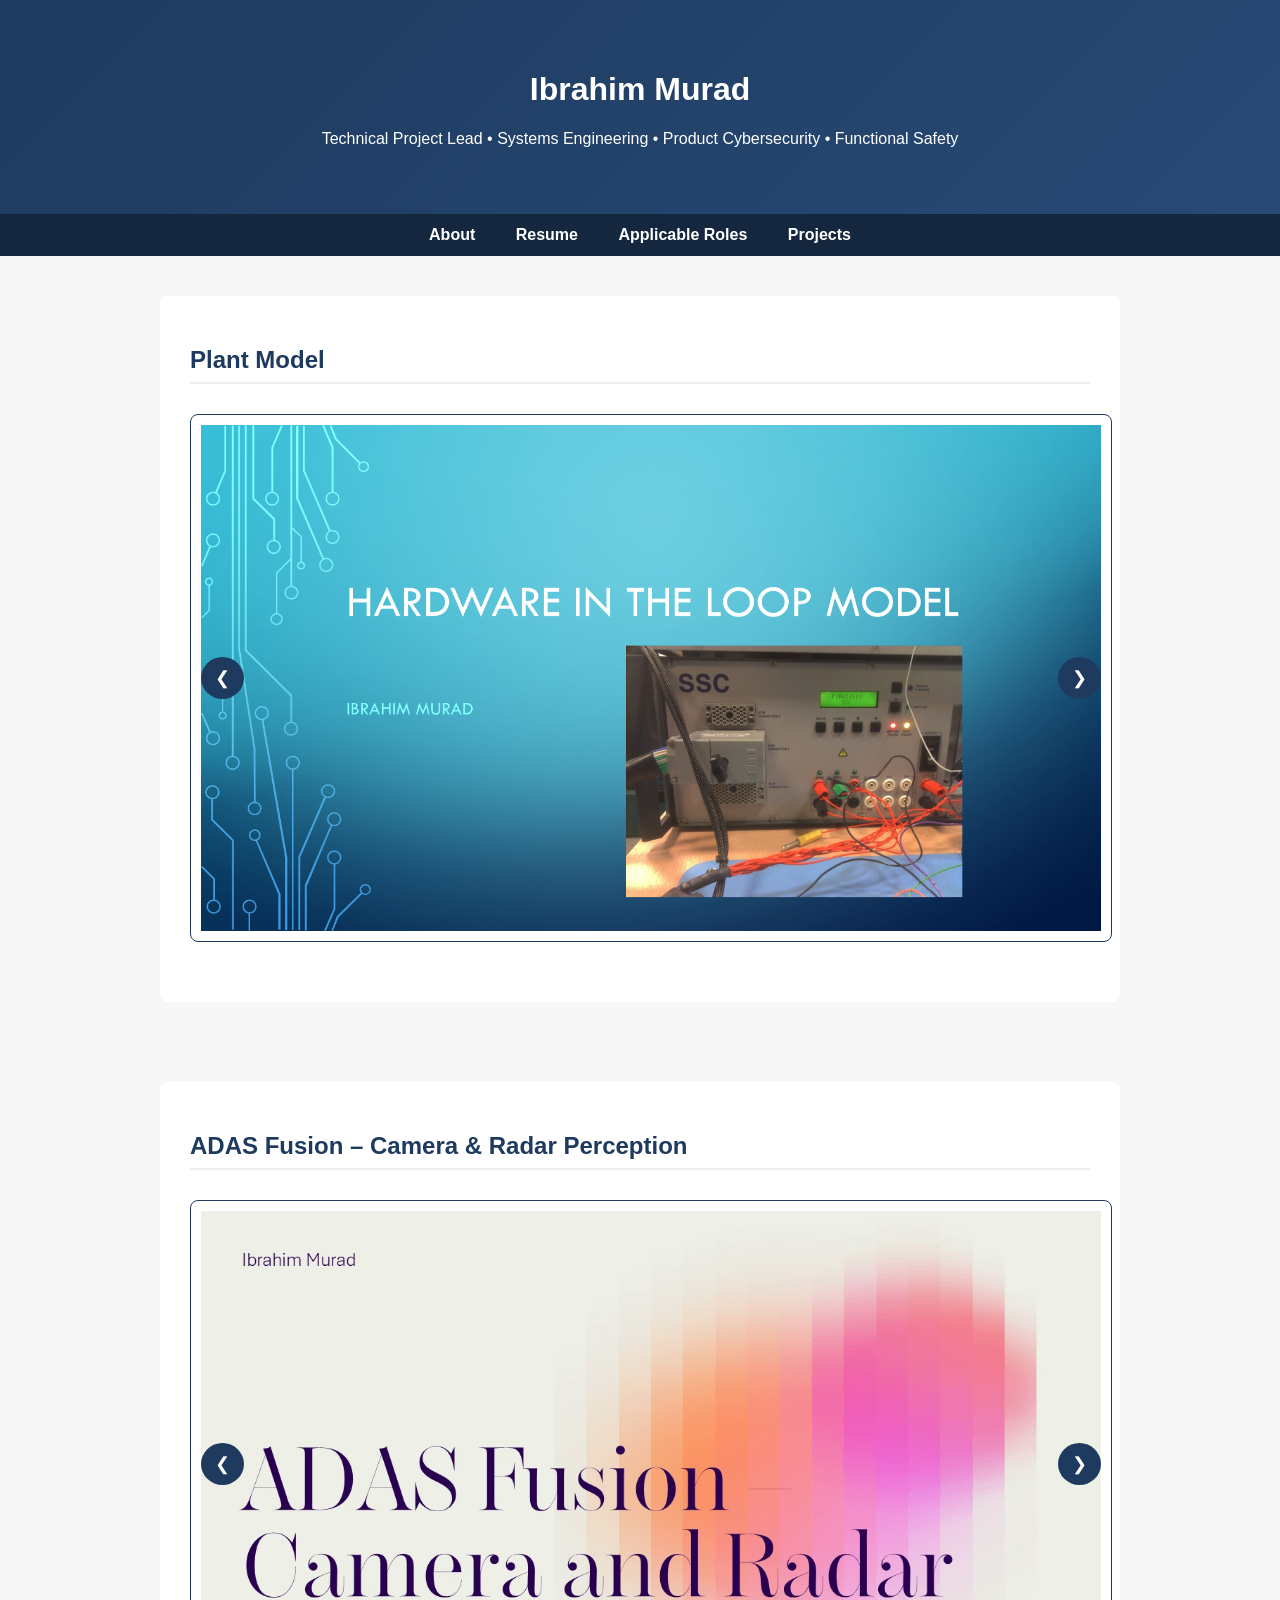
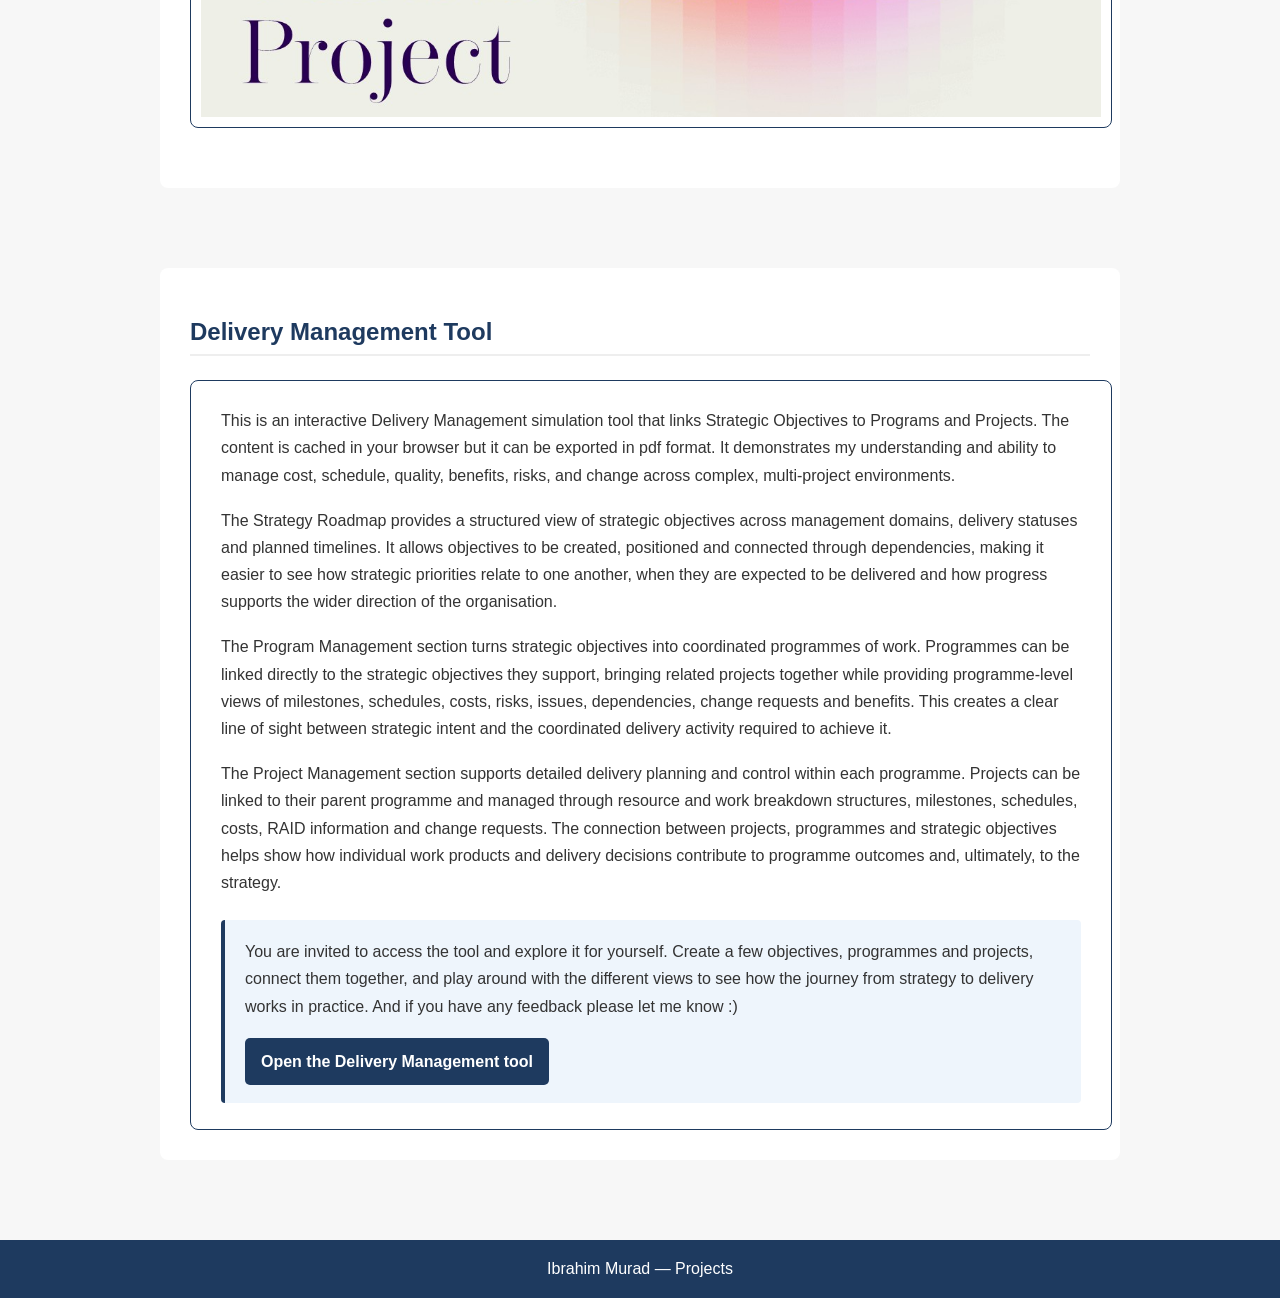
<file: docs/Projects.html>
<!DOCTYPE html>
<html lang="en">
<head>
    <meta charset="UTF-8">

    <meta
        name="viewport"
        content="width=device-width, initial-scale=1.0"
    >

    <title>Projects – Ibrahim Murad</title>

    <link rel="stylesheet" href="style.css?v=2">

    <style>
        .image-slider {
            position: relative;
            width: 100%;
            max-width: 900px;
            margin: 30px auto;
            padding: 10px;
            overflow: hidden;
            background: #fff;
            border: 1px solid #1e3a5f;
            border-radius: 8px;
        }

        .slide {
            display: none;
            width: 100%;
            animation: fadeIn 0.4s ease;
        }

        .slide.active {
            display: block;
        }

        .prev-btn,
        .next-btn {
            position: absolute;
            top: 50%;
            padding: 10px 14px;
            transform: translateY(-50%);
            color: #fff;
            background: #1e3a5f;
            border: none;
            border-radius: 50%;
            cursor: pointer;
            font-size: 18px;
        }

        .prev-btn {
            left: 10px;
        }

        .next-btn {
            right: 10px;
        }

        .prev-btn:hover,
        .next-btn:hover,
        .prev-btn:focus,
        .next-btn:focus {
            background: #274a78;
        }

        @keyframes fadeIn {
            from {
                opacity: 0;
                transform: translateY(10px);
            }

            to {
                opacity: 1;
                transform: translateY(0);
            }
        }

        /* Add spacing between projects */
        .project-block {
            margin-bottom: 80px;
        }

        /* Strategy to Delivery project description */
        .project-description {
            width: min(900px, calc(100% - 40px));
            margin: 24px auto 0;
            padding: 26px 30px;
            background: #fff;
            border: 1px solid #1e3a5f;
            border-radius: 8px;
            line-height: 1.7;
        }

        .project-description p {
            margin: 0 0 18px;
        }

        /* Invitation to explore the tool */
        .tool-invitation {
            margin-top: 24px;
            padding: 18px 20px;
            background: #eef5fc;
            border-left: 4px solid #1e3a5f;
            border-radius: 4px;
        }

        .tool-invitation p {
            margin: 0 0 12px;
        }

        .tool-link {
            display: inline-block;
            margin-top: 6px;
            padding: 10px 16px;
            color: #fff;
            background: #1e3a5f;
            border-radius: 5px;
            text-decoration: none;
            font-weight: 700;
        }

        .tool-link:hover,
        .tool-link:focus {
            background: #274a78;
        }

        @media (max-width: 600px) {
            .project-description {
                width: calc(100% - 24px);
                padding: 20px;
            }
        }
    </style>
</head>

<body>

<header>
    <h1>Ibrahim Murad</h1>

    <p>
        Technical Project Lead • Systems Engineering •
        Product Cybersecurity • Functional Safety
    </p>
</header>

<nav>
    <a href="index.html">About</a>
    <a href="Resume.html">Resume</a>
    <a href="Applicable Roles.html">Applicable Roles</a>
    <a href="Projects.html">Projects</a>
</nav>

<!-- ========================= PLANT MODEL ========================= -->

<section class="project-block">
    <h2>Plant Model</h2>

    <div class="image-slider" id="slider1">
        <img
            src="Slide1.PNG"
            class="slide active"
            alt="Plant Model project slide 1"
        >

        <img
            src="Slide2.PNG"
            class="slide"
            alt="Plant Model project slide 2"
        >

        <img
            src="Slide3.PNG"
            class="slide"
            alt="Plant Model project slide 3"
        >

        <img
            src="Slide4.PNG"
            class="slide"
            alt="Plant Model project slide 4"
        >

        <img
            src="Slide5.PNG"
            class="slide"
            alt="Plant Model project slide 5"
        >

        <img
            src="Slide6.PNG"
            class="slide"
            alt="Plant Model project slide 6"
        >

        <img
            src="Slide7.PNG"
            class="slide"
            alt="Plant Model project slide 7"
        >

        <div class="slide">
            <video width="100%" controls>
                <source
                    src="PlantModel.mp4"
                    type="video/mp4"
                >

                Your browser does not support the video element.
            </video>
        </div>

        <button
            type="button"
            class="prev-btn"
            aria-label="Previous Plant Model slide"
        >
            ❮
        </button>

        <button
            type="button"
            class="next-btn"
            aria-label="Next Plant Model slide"
        >
            ❯
        </button>
    </div>
</section>

<!-- ========================= ADAS FUSION ========================= -->

<section class="project-block">
    <h2>ADAS Fusion – Camera &amp; Radar Perception</h2>

    <div class="image-slider" id="slider2">
        <img
            src="ADAS1.JPG"
            class="slide active"
            alt="ADAS Fusion project slide 1"
        >

        <img
            src="ADAS2.JPG"
            class="slide"
            alt="ADAS Fusion project slide 2"
        >

        <img
            src="ADAS3.JPG"
            class="slide"
            alt="ADAS Fusion project slide 3"
        >

        <img
            src="ADAS4.JPG"
            class="slide"
            alt="ADAS Fusion project slide 4"
        >

        <img
            src="ADAS5.JPG"
            class="slide"
            alt="ADAS Fusion project slide 5"
        >

        <div class="slide">
            <video width="100%" controls>
                <source
                    src="AdasFusion.mp4"
                    type="video/mp4"
                >

                Your browser does not support the video element.
            </video>
        </div>

        <img
            src="ADAS8.JPG"
            class="slide"
            alt="ADAS Fusion project slide 8"
        >

        <img
            src="ADAS9.JPG"
            class="slide"
            alt="ADAS Fusion project slide 9"
        >

        <button
            type="button"
            class="prev-btn"
            aria-label="Previous ADAS Fusion slide"
        >
            ❮
        </button>

        <button
            type="button"
            class="next-btn"
            aria-label="Next ADAS Fusion slide"
        >
            ❯
        </button>
    </div>
</section>

<!-- ========================= STRATEGY TO DELIVERY ========================= -->

<section class="project-block">
    <h2>Delivery Management Tool</h2>

    <div class="project-description">
       
        <p>
            This is an interactive Delivery Management simulation tool that links Strategic Objectives to Programs and Projects. The content is cached in your browser but it can be exported in pdf format. 
            It demonstrates my understanding and ability to manage cost, schedule, quality, benefits, risks, and change across complex, multi‑project environments.
        </p>
        
        <p>
            The Strategy Roadmap provides a structured view of strategic
            objectives across management domains, delivery statuses and
            planned timelines. It allows objectives to be created, positioned
            and connected through dependencies, making it easier to see how
            strategic priorities relate to one another, when they are
            expected to be delivered and how progress supports the wider
            direction of the organisation.
        </p>

        <p>
            The Program Management section turns strategic objectives into
            coordinated programmes of work. Programmes can be linked directly
            to the strategic objectives they support, bringing related
            projects together while providing programme-level views of
            milestones, schedules, costs, risks, issues, dependencies, change
            requests and benefits. This creates a clear line of sight between
            strategic intent and the coordinated delivery activity required
            to achieve it.
        </p>

        <p>
            The Project Management section supports detailed delivery
            planning and control within each programme. Projects can be linked
            to their parent programme and managed through resource and work
            breakdown structures, milestones, schedules, costs, RAID
            information and change requests. The connection between projects,
            programmes and strategic objectives helps show how individual
            work products and delivery decisions contribute to programme
            outcomes and, ultimately, to the strategy.
        </p>

        <div class="tool-invitation">
            <p>
                You are invited to access the tool and explore it for
                yourself. Create a few objectives, programmes and projects,
                connect them together, and play around with the different
                views to see how the journey from strategy to delivery works
                in practice. And if you have any feedback please let me know :)
            </p>

            <a
                class="tool-link"
                href="https://ibrahimmuradr.github.io/pm-tool/"
                target="_blank"
                rel="noopener noreferrer"
            >
                Open the Delivery Management tool
            </a>
        </div>
    </div>
</section>

<footer>
    Ibrahim Murad — Projects
</footer>

<!-- ========================= JAVASCRIPT FOR SLIDERS ========================= -->

<script>
    function initSlider(sliderId) {
        const slider = document.getElementById(sliderId);

        if (!slider) {
            return;
        }

        const slides = slider.querySelectorAll(".slide");
        const nextBtn = slider.querySelector(".next-btn");
        const prevBtn = slider.querySelector(".prev-btn");

        let index = 0;

        function showSlide(i) {
            slides.forEach(slide => {
                slide.classList.remove("active");
            });

            slides[i].classList.add("active");
        }

        nextBtn.onclick = () => {
            index = (index + 1) % slides.length;
            showSlide(index);
        };

        prevBtn.onclick = () => {
            index = (index - 1 + slides.length) % slides.length;
            showSlide(index);
        };
    }

    initSlider("slider1");
    initSlider("slider2");
</script>

</body>
</html>
</file>
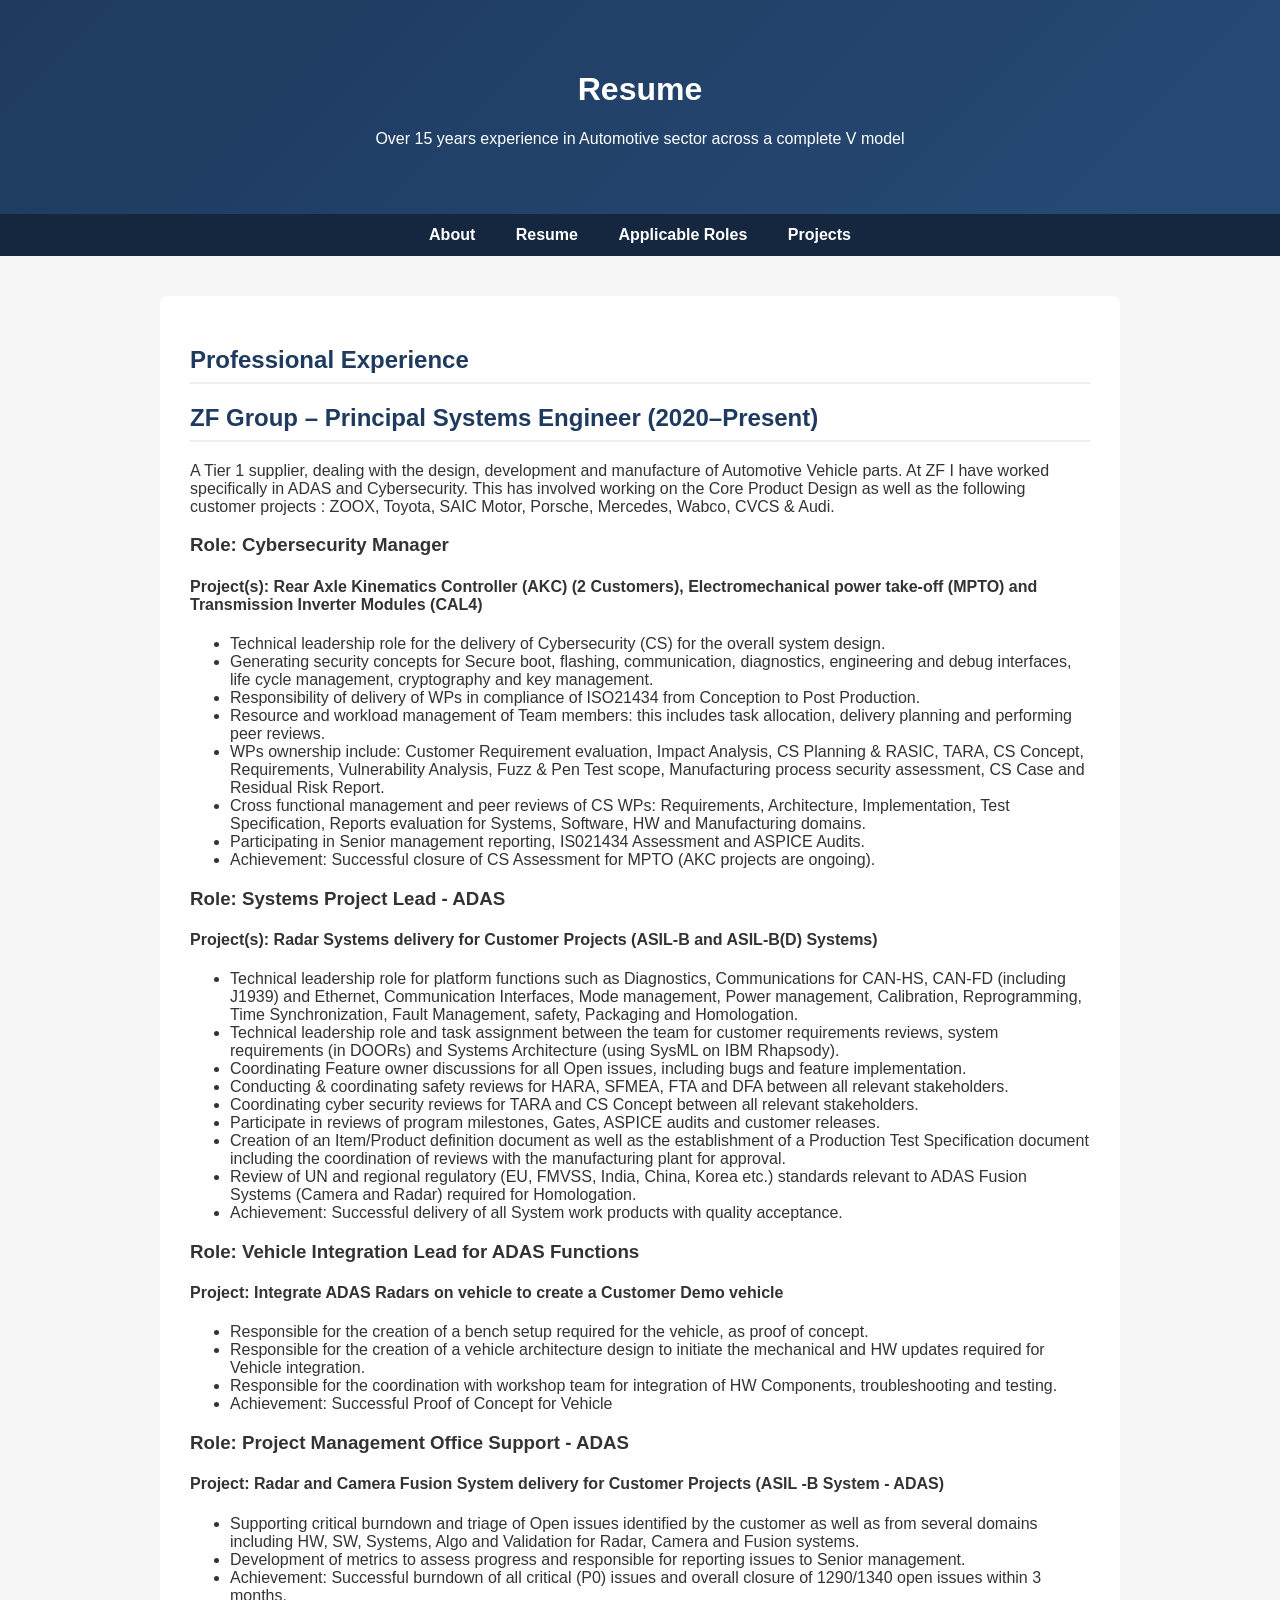
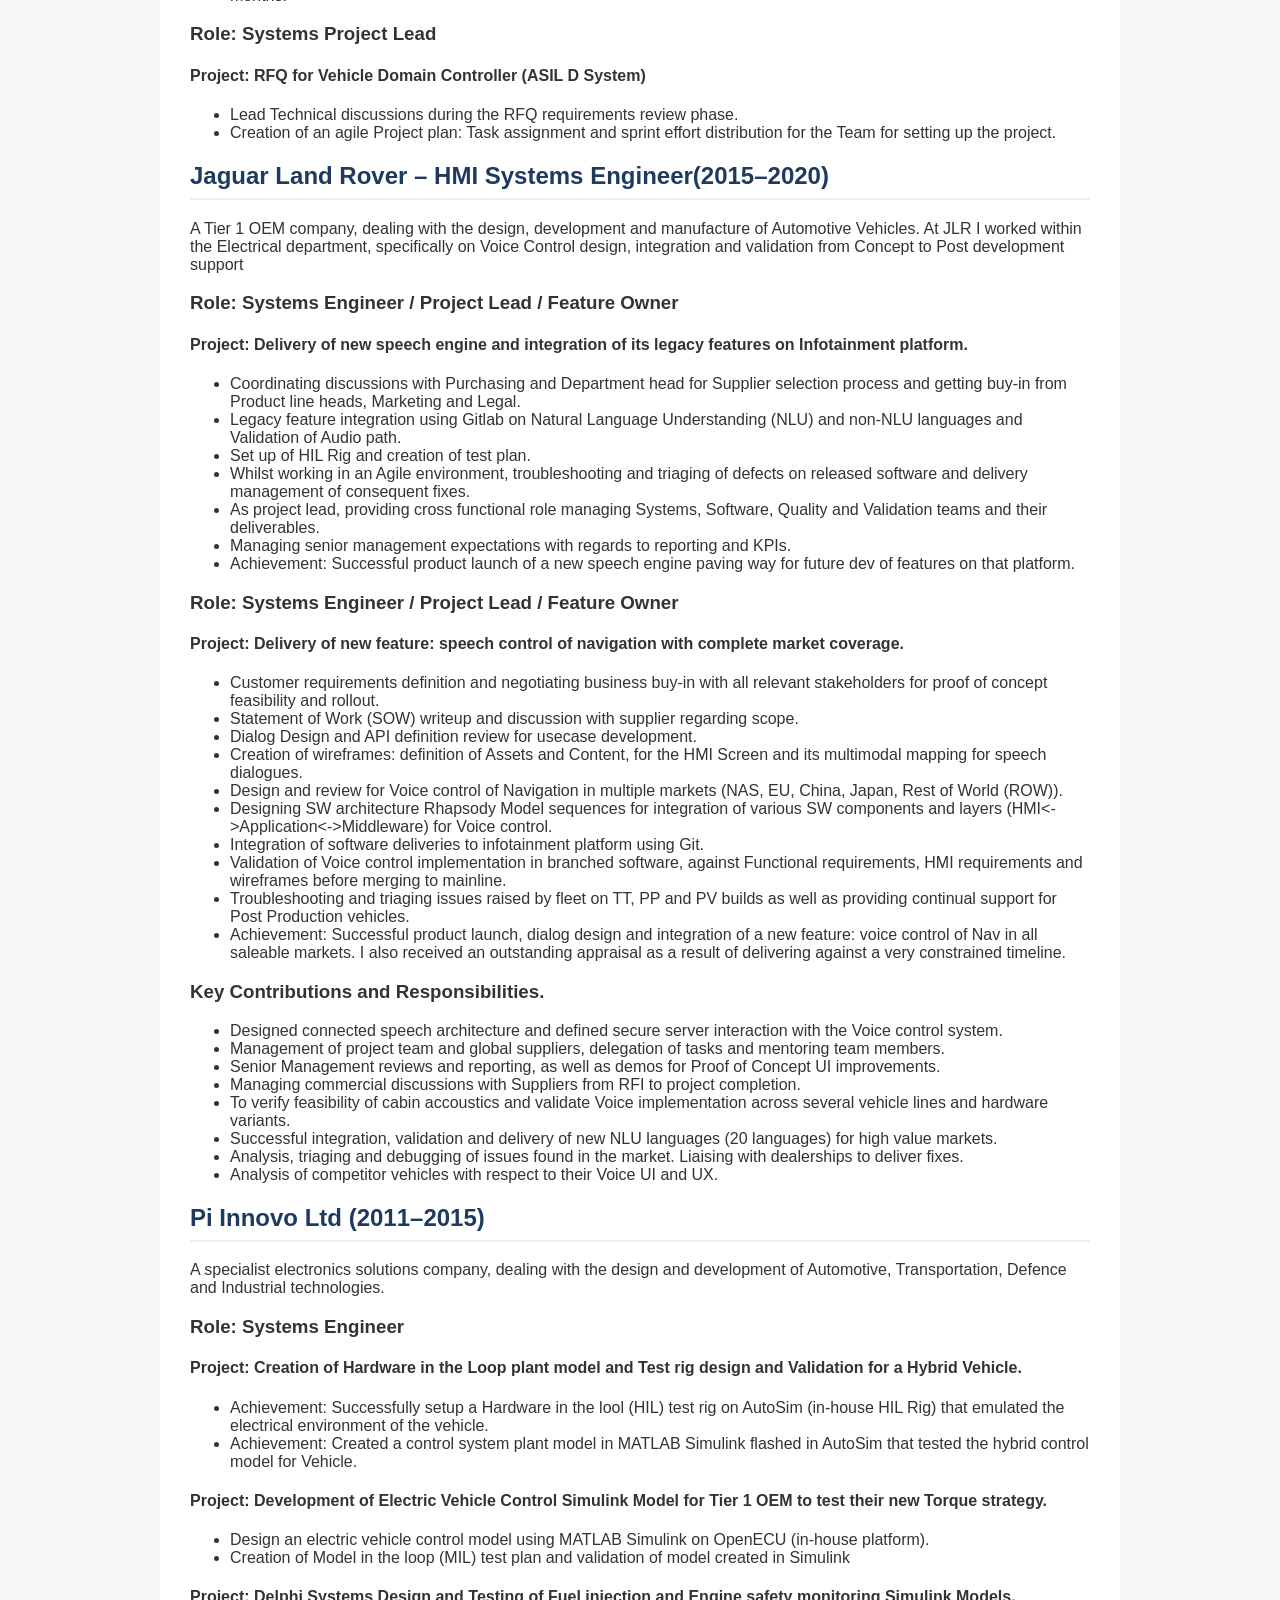
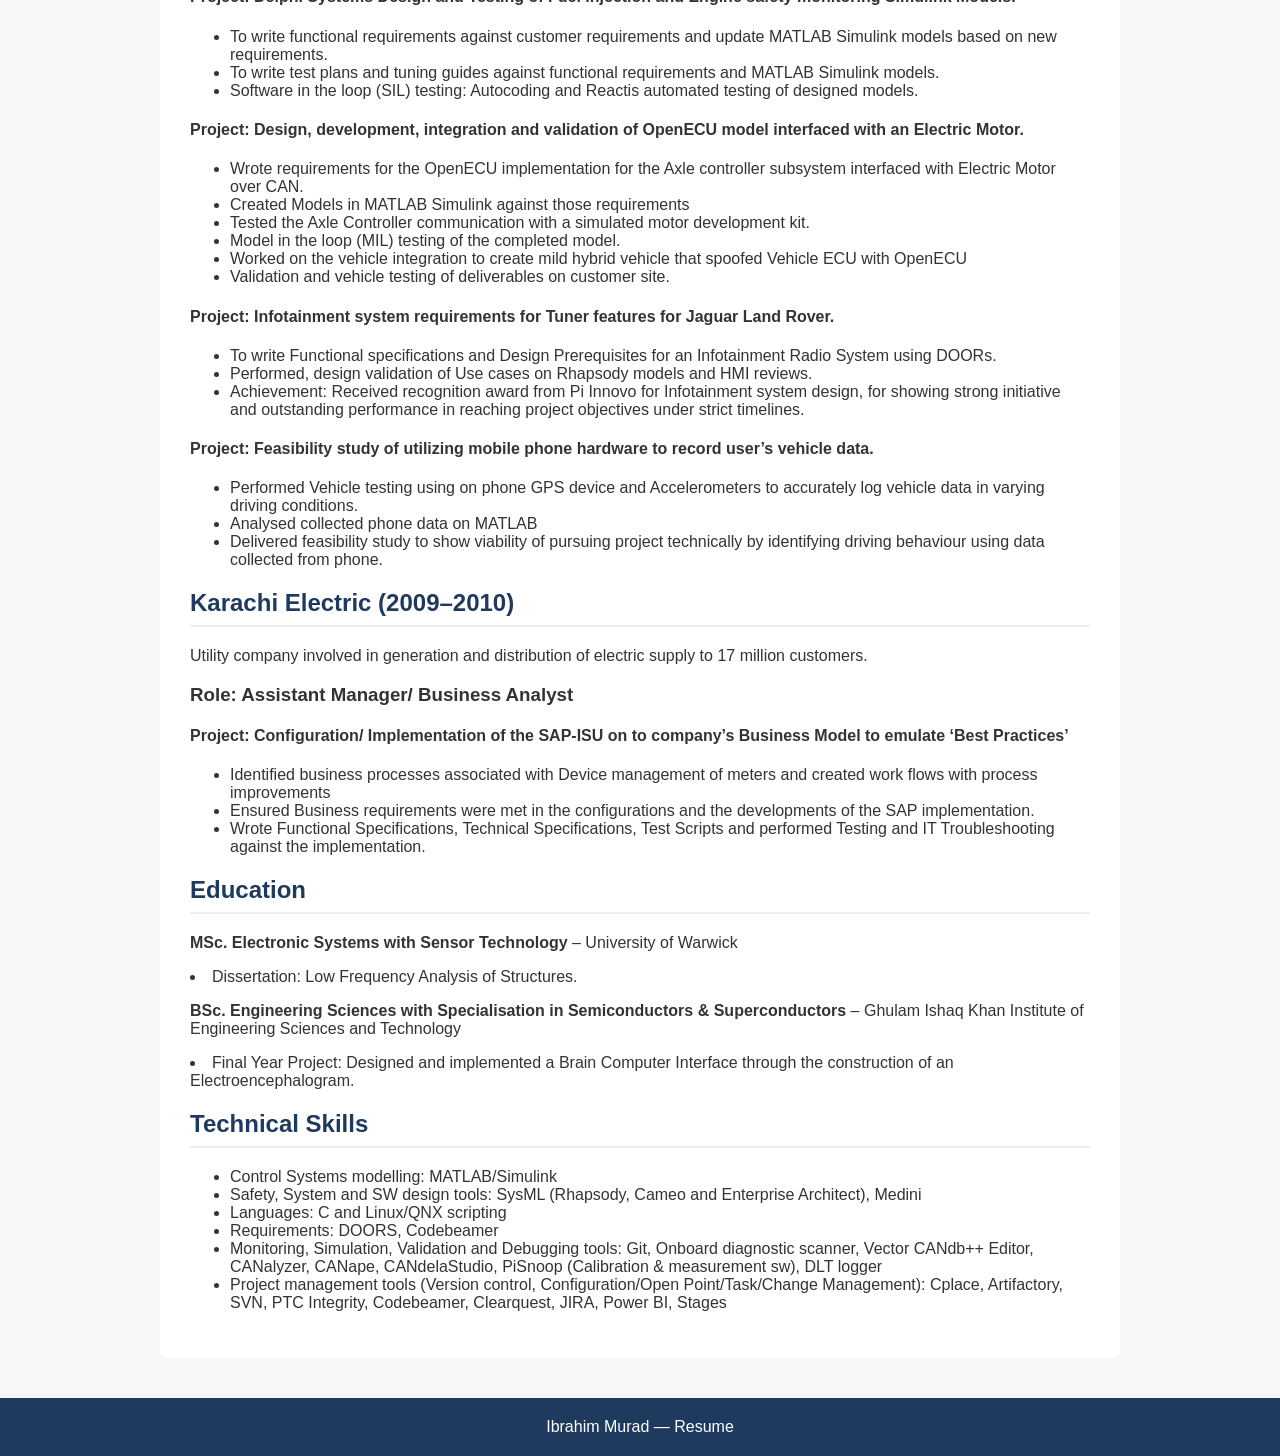
<file: docs/Resume.html>
<!DOCTYPE html>
<html lang="en">
<head>
    <meta charset="UTF-8">
    <meta name="viewport" content="width=device-width, initial-scale=1.0">
    <title>CV – Ibrahim Murad</title>
    <link rel="stylesheet" href="style.css?v=2">

</head>

<body>

<header>
    <h1>Resume</h1>
    <p>Over 15 years experience in Automotive sector across a complete V model</p>
</header>

<nav>
    <a href="index.html">About</a>
    <a href="Resume.html">Resume</a>
    <a href="Applicable Roles.html">Applicable Roles</a>
    <a href="Projects.html">Projects</a>
</nav>


<section>
    <h2>Professional Experience</h2>

    <h2>ZF Group – Principal Systems Engineer (2020–Present)</h2>
    <p>A Tier 1 supplier, dealing with the design, development and manufacture of Automotive Vehicle parts. At ZF I have worked specifically in ADAS and Cybersecurity. This has involved working on the Core Product Design as well as the following customer projects : ZOOX, Toyota, SAIC Motor, Porsche, Mercedes, Wabco, CVCS & Audi.</p>
    
    <h3>Role: Cybersecurity Manager </h3>
    <h4>Project(s): Rear Axle Kinematics Controller (AKC) (2 Customers), Electromechanical power take-off (MPTO) and Transmission Inverter Modules (CAL4)</h4>
    <ul>
        <li>Technical leadership role for the delivery of Cybersecurity (CS) for the overall system design.</li>
        <li>Generating security concepts for Secure boot, flashing, communication, diagnostics, engineering and debug interfaces, life cycle management, cryptography and key management.</li>
        <li>Responsibility of delivery of WPs in compliance of ISO21434 from Conception to Post Production.</li> 
        <li>Resource and workload management of Team members: this includes task allocation, delivery planning and performing peer reviews.</li> 
        <li>WPs ownership include: Customer Requirement evaluation, Impact Analysis, CS Planning & RASIC, TARA, CS Concept, Requirements, Vulnerability Analysis, Fuzz & Pen Test scope, Manufacturing process security assessment, CS Case and Residual Risk Report.</li> 
        <li>Cross functional management and peer reviews of CS WPs: Requirements, Architecture, Implementation, Test Specification, Reports evaluation for Systems, Software, HW and Manufacturing domains.</li> 
        <li>Participating in Senior management reporting, IS021434 Assessment and ASPICE Audits.</li>
        <li>Achievement: Successful closure of CS Assessment for MPTO (AKC projects are ongoing).</li>
    </ul>

    <h3>Role: Systems Project Lead - ADAS</h3>
    <h4>Project(s): Radar Systems delivery for Customer Projects (ASIL-B and ASIL-B(D) Systems)</h4>
    <ul>
        <li>Technical leadership role for platform functions such as Diagnostics, Communications for CAN-HS, CAN-FD (including J1939) and Ethernet, Communication Interfaces, Mode management, Power management, Calibration, Reprogramming, Time Synchronization, Fault Management, safety, Packaging and Homologation.</li>
        <li>Technical leadership role and task assignment between the team for customer requirements reviews, system requirements (in DOORs) and Systems Architecture (using SysML on IBM Rhapsody).</li>
        <li>Coordinating Feature owner discussions for all Open issues, including bugs and feature implementation.</li>
        <li>Conducting & coordinating safety reviews for HARA, SFMEA, FTA and DFA between all relevant stakeholders.</li>
        <li>Coordinating cyber security reviews for TARA and CS Concept between all relevant stakeholders.</li>
        <li>Participate in reviews of program milestones, Gates, ASPICE audits and customer releases.</li>
        <li>Creation of an Item/Product definition document as well as the establishment of a Production Test Specification document including the coordination of reviews with the manufacturing plant for approval.</li>
        <li>Review of UN and regional regulatory (EU, FMVSS, India, China, Korea etc.) standards relevant to ADAS Fusion Systems (Camera and Radar) required for Homologation.</li>
        <li>Achievement: Successful delivery of all System work products with quality acceptance.</li>
    </ul>

    <h3>Role: Vehicle Integration Lead for ADAS Functions</h3>
    <h4>Project: Integrate ADAS Radars on vehicle to create a Customer Demo vehicle</h4>
    <ul>
        <li>Responsible for the creation of a bench setup required for the vehicle, as proof of concept.</li>
        <li>Responsible for the creation of a vehicle architecture design to initiate the mechanical and HW updates required for Vehicle integration.</li>
        <li>Responsible for the coordination with workshop team for integration of HW Components, troubleshooting and testing.</li>
        <li>Achievement: Successful Proof of Concept for Vehicle</li>
    </ul>

    <h3>Role: Project Management Office Support - ADAS</h3>
    <h4>Project: Radar and Camera Fusion System delivery for Customer Projects (ASIL -B System - ADAS)</h4>
    <ul>
        <li>Supporting critical burndown and triage of Open issues identified by the customer as well as from several domains including HW, SW, Systems, Algo and Validation for Radar, Camera and Fusion systems.</li>
        <li>Development of metrics to assess progress and responsible for reporting issues to Senior management.</li>
        <li>Achievement: Successful burndown of all critical (P0) issues and overall closure of 1290/1340 open issues within 3 months.</li>
    </ul>

    <h3>Role: Systems Project Lead</h3>
    <h4>Project: RFQ for Vehicle Domain Controller (ASIL D System)</h4>
    <ul>
        <li>Lead Technical discussions during the RFQ requirements review phase.</li>
        <li>Creation of an agile Project plan: Task assignment and sprint effort distribution for the Team for setting up the project.</li>
    </ul>


    <h2>Jaguar Land Rover – HMI Systems Engineer(2015–2020)</h2>
    <p>A Tier 1 OEM company, dealing with the design, development and manufacture of Automotive Vehicles. At JLR I worked within the Electrical department, specifically on Voice Control design, integration and validation from Concept to Post development support</p>

    <h3>Role: Systems Engineer / Project Lead / Feature Owner </h3>
    <h4>Project: Delivery of new speech engine and integration of its legacy features on Infotainment platform.</h4>
    <ul>
        <li>Coordinating discussions with Purchasing and Department head for Supplier selection process and getting buy-in from Product line heads, Marketing and Legal.</li>
        <li>Legacy feature integration using Gitlab on Natural Language Understanding (NLU) and non-NLU languages and Validation of Audio path.</li>
        <li>Set up of HIL Rig and creation of test plan.</li>
        <li>Whilst working in an Agile environment, troubleshooting and triaging of defects on released software and delivery management of consequent fixes.</li>
        <li>As project lead, providing cross functional role managing Systems, Software, Quality and Validation teams and their deliverables.</li>
        <li>Managing senior management expectations with regards to reporting and KPIs.</li>
        <li>Achievement: Successful product launch of a new speech engine paving way for future dev of features on that platform.</li>
    </ul>

    <h3>Role: Systems Engineer / Project Lead / Feature Owner </h3>
    <h4>Project: Delivery of new feature: speech control of navigation with complete market coverage.</h4>
    <ul>
        <li>Customer requirements definition and negotiating business buy-in with all relevant stakeholders for proof of concept feasibility and rollout.</li>
        <li>Statement of Work (SOW) writeup and discussion with supplier regarding scope.</li>    
        <li>Dialog Design and API definition review for usecase development.</li>    
        <li>Creation of wireframes: definition of Assets and Content, for the HMI Screen and its multimodal mapping for speech dialogues.</li>    
        <li>Design and review for Voice control of Navigation in multiple markets (NAS, EU, China, Japan, Rest of World (ROW)).</li>    
        <li>Designing SW architecture Rhapsody Model sequences for integration of various SW components and layers (HMI<->Application<->Middleware) for Voice control.</li> 
        <li>Integration of software deliveries to infotainment platform using Git.
        <li>Validation of Voice control implementation in branched software, against Functional requirements, HMI requirements and wireframes before merging to mainline.</li>
        <li>Troubleshooting and triaging issues raised by fleet on TT, PP and PV builds as well as providing continual support for Post Production vehicles.
        <li>Achievement: Successful product launch, dialog design and integration of a new feature: voice control of Nav in all saleable markets. I also received an outstanding appraisal as a result of delivering against a very constrained timeline.</li>
    </ul>

    <h3>Key Contributions and Responsibilities.</h3>
    <ul>
        <li>Designed connected speech architecture and defined secure server interaction with the Voice control system.</li>
        <li>Management of project team and global suppliers, delegation of tasks and mentoring team members.</li>    
        <li>Senior Management reviews and reporting, as well as demos for Proof of Concept UI improvements.</li>    
        <li>Managing commercial discussions with Suppliers from RFI to project completion.</li>    
        <li>To verify feasibility of cabin accoustics and validate Voice implementation across several vehicle lines and hardware variants.</li>    
        <li>Successful integration, validation and delivery of new NLU languages (20 languages) for high value markets.</li>    
        <li>Analysis, triaging and debugging of issues found in the market. Liaising with dealerships to deliver fixes.</li>    
        <li>Analysis of competitor vehicles with respect to their Voice UI and UX.</li>
    </ul>


    <h2>Pi Innovo Ltd (2011–2015)</h2>
    <p>A specialist electronics solutions company, dealing with the design and development of Automotive, Transportation, Defence and Industrial technologies.</p>
    <h3>Role: Systems Engineer</h3>

    <h4>Project: Creation of Hardware in the Loop plant model and Test rig design and Validation for a Hybrid Vehicle.</h4>
    <ul>
        <li>Achievement: Successfully setup a Hardware in the lool (HIL) test rig on AutoSim (in-house HIL Rig) that emulated the electrical environment of the vehicle.</li>
        <li>Achievement: Created a control system plant model in MATLAB Simulink flashed in AutoSim that tested the hybrid control model for Vehicle.</li>
    </ul>

    <h4>Project: Development of Electric Vehicle Control Simulink Model for Tier 1 OEM to test their new Torque strategy.</h4>
    <ul>
        <li>Design an electric vehicle control model using MATLAB Simulink on OpenECU (in-house platform).</li>
        <li>Creation of Model in the loop (MIL) test plan and validation of model created in Simulink</li>
    </ul>

    <h4>Project: Delphi Systems Design and Testing of Fuel injection and Engine safety monitoring Simulink Models.</h4>
    <ul>
        <li>To write functional requirements against customer requirements and update MATLAB Simulink models based on new requirements.</li>
        <li>To write test plans and tuning guides against functional requirements and MATLAB Simulink models.</li>
        <li>Software in the loop (SIL) testing: Autocoding and Reactis automated testing of designed models.</li>
    </ul>

    <h4>Project: Design, development, integration and validation of OpenECU model interfaced with an Electric Motor.</h4>
    <ul>
        <li>Wrote requirements for the OpenECU implementation for the Axle controller subsystem interfaced with Electric Motor over CAN.</li>
        <li>Created Models in MATLAB Simulink against those requirements</li>
        <li>Tested the Axle Controller communication with a simulated motor development kit.</li>
        <li>Model in the loop (MIL) testing of the completed model.</li>
        <li>Worked on the vehicle integration to create mild hybrid vehicle that spoofed Vehicle ECU with OpenECU</li>
        <li>Validation and vehicle testing of deliverables on customer site.</li>
    </ul>

    <h4>Project: Infotainment system requirements for Tuner features for Jaguar Land Rover.</h4>
    <ul>
        <li>To write Functional specifications and Design Prerequisites for an Infotainment Radio System using DOORs.</li>
        <li>Performed, design validation of Use cases on Rhapsody models and HMI reviews.</li>
        <li>Achievement: Received recognition award from Pi Innovo for Infotainment system design, for showing strong initiative and outstanding performance in reaching project objectives under strict timelines.</li>
    </ul>

    <h4>Project: Feasibility study of utilizing mobile phone hardware to record user’s vehicle data.</h4>
    <ul>
        <li>Performed Vehicle testing using on phone GPS device and Accelerometers to accurately log vehicle data in varying driving conditions.</li>
        <li>Analysed collected phone data on MATLAB</li>
        <li>Delivered feasibility study to show viability of pursuing project technically by identifying driving behaviour using data collected from phone.</li>
    </ul>

    

    <h2>Karachi Electric (2009–2010)</h2>
    <p>Utility company involved in generation and distribution of electric supply to 17 million customers.</p>
    <h3>Role: Assistant Manager/ Business Analyst</h3>

    <h4>Project: Configuration/ Implementation of the SAP-ISU on to company’s Business Model to emulate ‘Best Practices’</h4>
    <ul>
        <li>Identified business processes associated with Device management of meters and created work flows with process improvements</li>
        <li>Ensured Business requirements were met in the configurations and the developments of the SAP implementation.</li>
        <li>Wrote Functional Specifications, Technical Specifications, Test Scripts and performed Testing and IT Troubleshooting against the implementation.</li>
    </ul>
        

    <h2>Education</h2>
    <p><strong>MSc. Electronic Systems with Sensor Technology</strong> – University of Warwick</p>
    <li>Dissertation: Low Frequency Analysis of Structures.</li>

    <p><strong>BSc. Engineering Sciences with Specialisation in Semiconductors & Superconductors</strong> – Ghulam Ishaq Khan Institute of Engineering Sciences and Technology</p>
    <li>Final Year Project: Designed and implemented a Brain Computer Interface through the construction of an Electroencephalogram.</li>

    <h2>Technical Skills</h2>
    <ul>
        <li>Control Systems modelling: MATLAB/Simulink</li>
        <li>Safety, System and SW design tools: SysML (Rhapsody, Cameo and Enterprise Architect), Medini</li>
        <li>Languages: C and Linux/QNX scripting</li>
        <li>Requirements: DOORS, Codebeamer</li>
        <li>Monitoring, Simulation, Validation and Debugging tools: Git, Onboard diagnostic scanner, Vector CANdb++ Editor, CANalyzer, CANape, CANdelaStudio, PiSnoop (Calibration & measurement sw), DLT logger</li>
        <li>Project management tools (Version control, Configuration/Open Point/Task/Change Management): Cplace, Artifactory, SVN, PTC Integrity, Codebeamer, Clearquest, JIRA, Power BI, Stages
    </ul>
</section>

<footer>
    Ibrahim Murad — Resume
</footer>

</body>
</html>
</file>
<file: style.css>
body {
    font-family: Arial, sans-serif;
    margin: 0;
    background: #f7f7f7;
    color: #333;
}

nav {
    background: #14273f;
    padding: 12px;
    text-align: center;
}

nav a {
    color: #fff;
    margin: 0 18px;
    text-decoration: none;
    font-weight: bold;
}

header {
    background: linear-gradient(135deg, #1e3a5f, #274a75);
    color: white;
    padding: 50px 20px;
    text-align: center;
}

section {
    max-width: 900px;
    margin: 40px auto;
    background: white;
    padding: 30px;
    border-radius: 8px;
}

h2 {
    color: #1e3a5f;
    border-bottom: 2px solid #eee;
    padding-bottom: 8px;
}

footer {
    text-align: center;
    padding: 20px;
    background: #1e3a5f;
    color: white;
    margin-top: 40px;
}

.project-card, .role-card {
    background: #f0f4fa;
    padding: 20px;
    border-radius: 8px;
    margin-bottom: 20px;
}

/* Each role block */
.role-section {
    border-bottom: 1px solid #ccc;   
    padding: 10px 0;
}

/* Header row with title + toggle icon */
.role-header {
    display: flex;
    justify-content: space-between;
    align-items: center;
    cursor: pointer;
    font-size: 1.2rem;
    font-weight: 600;
}

/* Circle around + / – */
.toggle-icon {
    width: 24px;
    height: 24px;
    border: 2px solid #333;
    border-radius: 50%;
    display: flex;
    justify-content: center;
    align-items: center;
    font-size: 1rem;
    font-weight: bold;
    transition: all 0.2s ease;
}

/* Collapsed content */
.role-content {
    display: none;
    padding: 4px 0 10px 0;
    font-size: 1rem;
    line-height: 1.5;
}

/* Expanded content */
.role-content.open {
    display: block;
}

.role-header h2.role-title {
    border-bottom: none;
    padding-bottom: 0;
}

.contact-icons {
    display: flex;
    flex-direction: row;
    align-items: center;
    justify-content: flex-start;
    gap: 20px;
    margin-top: 12px;
    margin-bottom: 16px;
}

.contact-icons a {
    display: inline-flex;   /* prevents line breaks */
}

.contact-icons img {
    width: 40px;
    height: 40px;
    object-fit: contain;
    display: block;
}


/* Modal background */
.modal {
    display: none;
    position: fixed;
    z-index: 999;
    left: 0;
    top: 0;
    width: 100%;
    height: 100%;
    background: rgba(0,0,0,0.5);
}

/* Modal box */
.modal-content {
    background: white;
    margin: 15% auto;
    padding: 20px;
    border-radius: 8px;
    width: 300px;
    text-align: center;
}

/* Close button */
.close {
    float: right;
    font-size: 24px;
    cursor: pointer;
}

/* Call button */
.call-button {
    display: inline-block;
    margin-top: 12px;
    padding: 10px 20px;
    background: #1e3a5f;
    color: white;
    text-decoration: none;
    border-radius: 6px;
}

.image-slider {
    position: relative;
    width: 100%;
    max-width: 900px;
    margin: 30px auto;
    background: #fff;
    border: 1px solid #1e3a5f;
    border-radius: 8px;
    padding: 10px;
    overflow: hidden;
}

.slide {
    display: none;
    width: 100%;
    animation: fadeIn 0.4s ease;
}

.slide.active {
    display: block;
}

.video-slide {
    display: none;
}

.prev-btn, .next-btn {
    position: absolute;
    top: 50%;
    transform: translateY(-50%);
    background: #1e3a5f;
    color: #fff;
    border: none;
    padding: 10px 14px;
    border-radius: 50%;
    cursor: pointer;
    font-size: 18px;
}

.prev-btn { left: 10px; }
.next-btn { right: 10px; }

.prev-btn:hover, .next-btn:hover {
    background: #274a78;
}

@keyframes fadeIn {
    from { opacity: 0; transform: translateY(10px); }
    to { opacity: 1; transform: translateY(0); }
}
</file>
<file: docs/style.css>
body {
    font-family: Arial, sans-serif;
    margin: 0;
    background: #f7f7f7;
    color: #333;
}

nav {
    background: #14273f;
    padding: 12px;
    text-align: center;
}

nav a {
    color: #fff;
    margin: 0 18px;
    text-decoration: none;
    font-weight: bold;
}

header {
    background: linear-gradient(135deg, #1e3a5f, #274a75);
    color: white;
    padding: 50px 20px;
    text-align: center;
}

section {
    max-width: 900px;
    margin: 40px auto;
    background: white;
    padding: 30px;
    border-radius: 8px;
}

h2 {
    color: #1e3a5f;
    border-bottom: 2px solid #eee;
    padding-bottom: 8px;
}

footer {
    text-align: center;
    padding: 20px;
    background: #1e3a5f;
    color: white;
    margin-top: 40px;
}

.project-card, .role-card {
    background: #f0f4fa;
    padding: 20px;
    border-radius: 8px;
    margin-bottom: 20px;
}

/* Each role block */
.role-section {
    border-bottom: 1px solid #ccc;   
    padding: 10px 0;
}

/* Header row with title + toggle icon */
.role-header {
    display: flex;
    justify-content: space-between;
    align-items: center;
    cursor: pointer;
    font-size: 1.2rem;
    font-weight: 600;
}

/* Circle around + / – */
.toggle-icon {
    width: 24px;
    height: 24px;
    border: 2px solid #333;
    border-radius: 50%;
    display: flex;
    justify-content: center;
    align-items: center;
    font-size: 1rem;
    font-weight: bold;
    transition: all 0.2s ease;
}

/* Collapsed content */
.role-content {
    display: none;
    padding: 4px 0 10px 0;
    font-size: 1rem;
    line-height: 1.5;
}

/* Expanded content */
.role-content.open {
    display: block;
}

.role-header h2.role-title {
    border-bottom: none;
    padding-bottom: 0;
}

.contact-icons {
    display: flex;
    flex-direction: row;
    align-items: center;
    justify-content: flex-start;
    gap: 20px;
    margin-top: 12px;
    margin-bottom: 16px;
}

.contact-icons a {
    display: inline-flex;   /* prevents line breaks */
}

.contact-icons img {
    width: 40px;
    height: 40px;
    object-fit: contain;
    display: block;
}


/* Modal background */
.modal {
    display: none;
    position: fixed;
    z-index: 999;
    left: 0;
    top: 0;
    width: 100%;
    height: 100%;
    background: rgba(0,0,0,0.5);
}

/* Modal box */
.modal-content {
    background: white;
    margin: 15% auto;
    padding: 20px;
    border-radius: 8px;
    width: 300px;
    text-align: center;
}

/* Close button */
.close {
    float: right;
    font-size: 24px;
    cursor: pointer;
}

/* Call button */
.call-button {
    display: inline-block;
    margin-top: 12px;
    padding: 10px 20px;
    background: #1e3a5f;
    color: white;
    text-decoration: none;
    border-radius: 6px;
}

.image-slider {
    position: relative;
    width: 100%;
    max-width: 900px;
    margin: 30px auto;
    background: #fff;
    border: 1px solid #1e3a5f;
    border-radius: 8px;
    padding: 10px;
    overflow: hidden;
}

.slide {
    display: none;
    width: 100%;
    animation: fadeIn 0.4s ease;
}

.slide.active {
    display: block;
}

.video-slide {
    display: none;
}

.prev-btn, .next-btn {
    position: absolute;
    top: 50%;
    transform: translateY(-50%);
    background: #1e3a5f;
    color: #fff;
    border: none;
    padding: 10px 14px;
    border-radius: 50%;
    cursor: pointer;
    font-size: 18px;
}

.prev-btn { left: 10px; }
.next-btn { right: 10px; }

.prev-btn:hover, .next-btn:hover {
    background: #274a78;
}

@keyframes fadeIn {
    from { opacity: 0; transform: translateY(10px); }
    to { opacity: 1; transform: translateY(0); }
}
</file>
